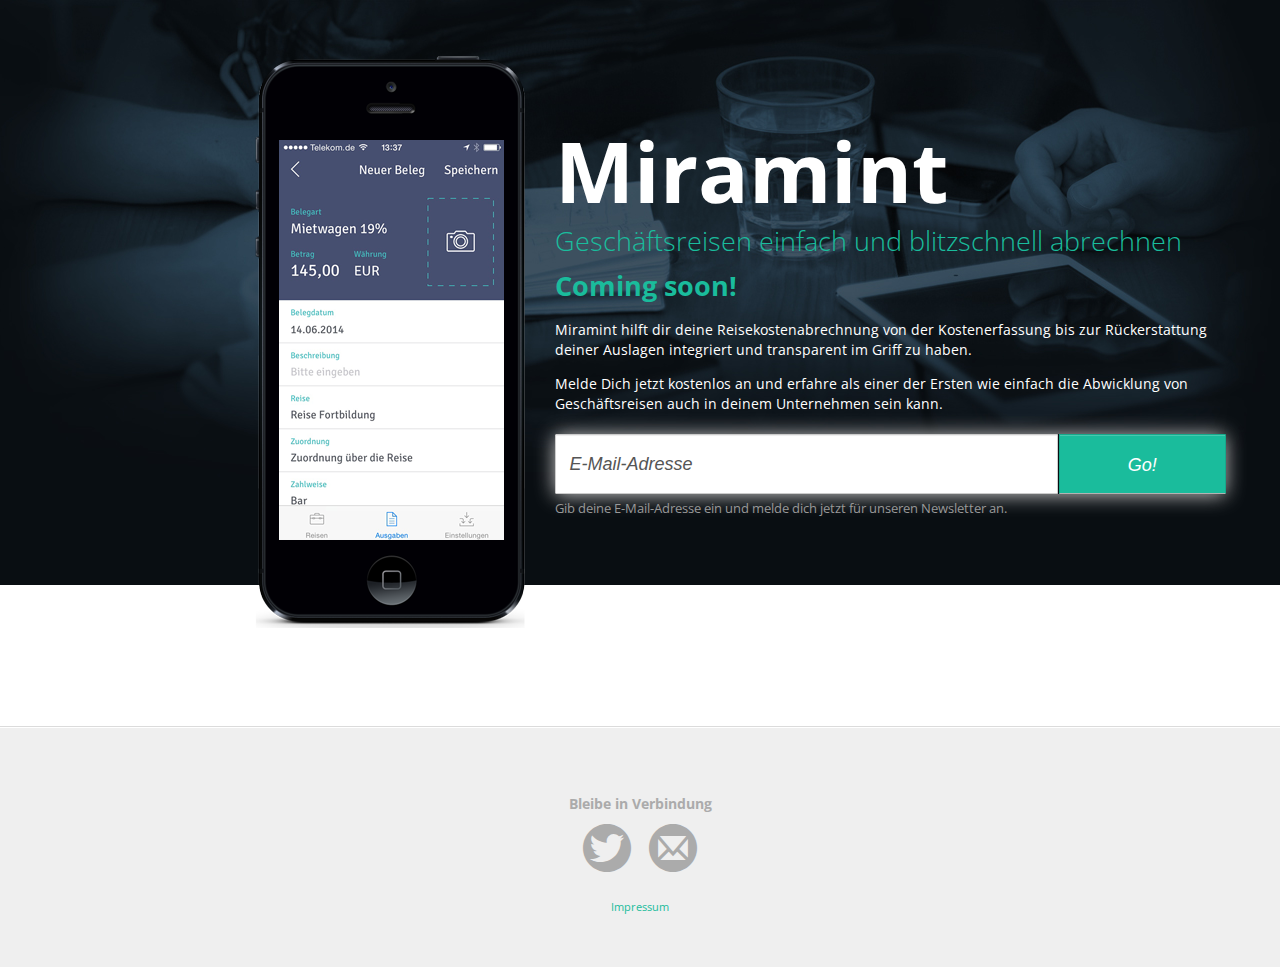
<file: index.html>
<!DOCTYPE html>
<html lang="en"><head><meta http-equiv="Content-Type" content="text/html; charset=UTF-8">
    <meta charset="utf-8">
    <title>Kostenloses Reisemanagement - Geschäftsreisen planen und buchen und kostenlose Reisekostenabrechnungen erstellen - Miramint</title>
    
    <meta name="viewport" content="width=device-width, initial-scale=1.0">
    
    <meta name="description" content="Miramint, the confluence client for your iPad">

    <!-- Bootstrap CSS -->
    <link href="css/bootstrap.css" rel="stylesheet">
    <link href="css/responsive.css" rel="stylesheet"> 

    <!-- Plugins -->  
    
    <!-- Theme style -->    
    <link href="css/theme-style.css" rel="stylesheet">
        
    <!--Background & colour variations - can be clone to add your own-->
    <link href="css/theme-schemes.css" rel="stylesheet">
    
    <!-- Your custom overrides - keep all your css code in this file to make updates easy -->    
    <link href="css/custom-style.css" rel="stylesheet">       
            
    <!-- Le HTML5 shim, for IE6-8 support of HTML5 elements -->
    <!--[if lt IE 9]>
      <script src="js/html5.js"></script>
    <![endif]-->

    <!-- Le fav and touch icons - @todo: fill with your icons or remove -->
    <link rel="shortcut icon" href="img/icons/favicon.png">
    <link rel="apple-touch-icon-precomposed" sizes="114x114" href="img/icons/114x114.png">
    <link rel="apple-touch-icon-precomposed" sizes="72x72" href="img/icons/72x72.png">
    <link rel="apple-touch-icon-precomposed" href="img/icons/default.png">
    <link href='http://fonts.googleapis.com/css?family=Open+Sans:400,700,300,100' rel='stylesheet' type='text/css'>
    
    <!--Retina.js plugin - @see: http://retinajs.com/-->
    <script src="plugins/retina/retina.js"></script>  </head>

  <!--Change the body class to match the product being displayed, options are: ipad-portrait, ipad-mini, iphone-portrait -->
  <body class="iphone-portrait miramint">
    <div id="pagewrapper">
      
            
<!--Change the class to alter background scheme, options are: lights, tracks, face, NOTE: data-demo-background is for demo only & can be removed -->
<div id="header" class="lights">
	<div class="container">
		<div class="row-fluid">
			<div class="span5">
				<div class="product-display">	
					<img src="img/products/iphone-portrait.png" class="product" alt="Product display image: iPad portrait">
					<!--Image dimensions: 320px wide by 420px high-->
					<img src="img/screenshots/screenshot-iphone.png" class="product-overlay media-image" alt="Miramint - The Confluence client for your iPad" title="Miramint - The Confluence client for your iPad">
				</div>
			</div>
	    
			<div class="span7 header">
	       
				<!--Header & Branding region-->
				<div class="page-title-slogan">
					<h1 class="page-title">Miramint</h1>
					<h3 class="page-slogan">Geschäftsreisen einfach und blitzschnell abrechnen</h3>
				</div>
					<h3><strong>Coming soon!</strong></h3>

					<p>Miramint hilft dir deine Reisekostenabrechnung von der Kostenerfassung bis zur Rückerstattung deiner Auslagen integriert und transparent im Griff zu haben.</p>
					<p>Melde Dich jetzt kostenlos an und erfahre als einer der Ersten wie einfach die Abwicklung von Geschäftsreisen auch in deinem Unternehmen sein kann.</p> 
					
					<div id="mc_embed_signup" class="signup-form">
						<form action="http://miramint.us8.list-manage1.com/subscribe/post?u=b9a20b60eff57396e79021198&amp;id=f0316e6b73" method="post" id="mc-embedded-subscribe-form" name="mc-embedded-subscribe-form" class="validate form-bloat form-stretch" target="_blank" novalidate>
							<div class="mc-field-group input-append">
								<input type="email" value="" name="EMAIL" class="required email" id="mce-EMAIL" placeholder="E-Mail-Adresse">
								<input type="submit" value="Go!" name="subscribe" id="mc-embedded-subscribe" class="button btn">
							</div>
				 
							<!-- real people should not fill this in and expect good things - do not remove this or risk form bot signups-->
						  <div style="position: absolute; left: -5000px;"><input type="text" name="b_b9a20b60eff57396e79021198_f0316e6b73" value=""></div>
				
						</form>
						<div class="muted" id="mce-hint" style="">Gib deine E-Mail-Adresse ein und melde dich jetzt für unseren Newsletter an.</div>
						<div id="mce-responses" class="clear">
							<div class="response" id="mce-error-response" style="display:none"></div>
							<div class="response" id="mce-success-response" style="display:none"></div>
						</div>
						<p class="muted"></p>
					</div>
					
      
			</div>
		</div><!--.row-fluid-->
	</div><!--.container-->
</div>
    
<!-- Content area -->  
<div id="content">
	<div class="container">
		<!-- Newsletter subscription form-->
		<a name="signup"></a>
		<!-- <div class="row-fluid row-fluid-70 signup-form">
			<form class="form-bloat form-stretch">
				<div class="input-append">
					<input type="text" placeholder="Get Updates via email.">
					<button class="btn" type="button">Go!</button>
				</div>
			</form>
			<p class="muted">Enter your email address to get updates from us.</p>
		</div> -->
		
		
	  
	</div>
</div>
	
      <!-- Footer -->
      <footer id="footer">
	<div class="container">
  
	<div class="row-fluid social-media">
	  <!--@todo: replace with company social media accounts-->
	  <h5>Bleibe in Verbindung</h5>
	  <div>
	    <a href="http://twitter.com/miramintapp"><i class="icomoon-twitter-3"></i></a>
	    
	    
	    <a href="mailto:hello(at)miramint(poaeng)com"><i class="icomoon-mail-3"></i></a>
	  </div>
	</div>
	  
        <div class="row-fluid subfooter">

	  <ul class="inline">
	    <li><a href="imprint">Impressum</a></li>
	  </ul>
        </div>
	
			</div>
      </footer>
    </div>
    
    <!--Scripts -->
    <script src="js/jquery.js"></script>
    
    <!-- @todo: remove unused Javascript for better performance -->
    <script src="js/bootstrap-transition.js"></script>
    <script src="js/bootstrap-alert.js"></script>
    <script src="js/bootstrap-affix.js"></script>
    <script src="js/bootstrap-modal.js"></script>
    <script src="js/bootstrap-dropdown.js"></script>
    <script src="js/bootstrap-scrollspy.js"></script>
    <script src="js/bootstrap-tab.js"></script>
    <script src="js/bootstrap-tooltip.js"></script>
    <script src="js/bootstrap-popover.js"></script>
    <script src="js/bootstrap-button.js"></script>
    <script src="js/bootstrap-collapse.js"></script>
    <script src="js/bootstrap-carousel.js"></script>
    <script src="js/bootstrap-typeahead.js"></script>
     
    
    <!--Custom scripts mainly used to trigger libraries -->
    <script src="js/script.js"></script>
		<script src="js/jquery.email-antispam.js"></script>
		<script src="js/ga.js"></script>
		<script src="js/mixpanel.js"></script>
		<script src="js/mailchimp.js"></script>
		<script type="text/javascript">
		  // Google Analytics
		  ga('create', 'UA-51923441-1', 'http://www.miramint.com');
		  ga('send', 'pageview');  
			
			// Mixpanel
			mixpanel.init("5e7fb59d2794d53665b41b43df3978e5");
			mixpanel.track('Page view', {
			  'url': location.pathname
			});          
		</script>
  </body>
</html>
</file>
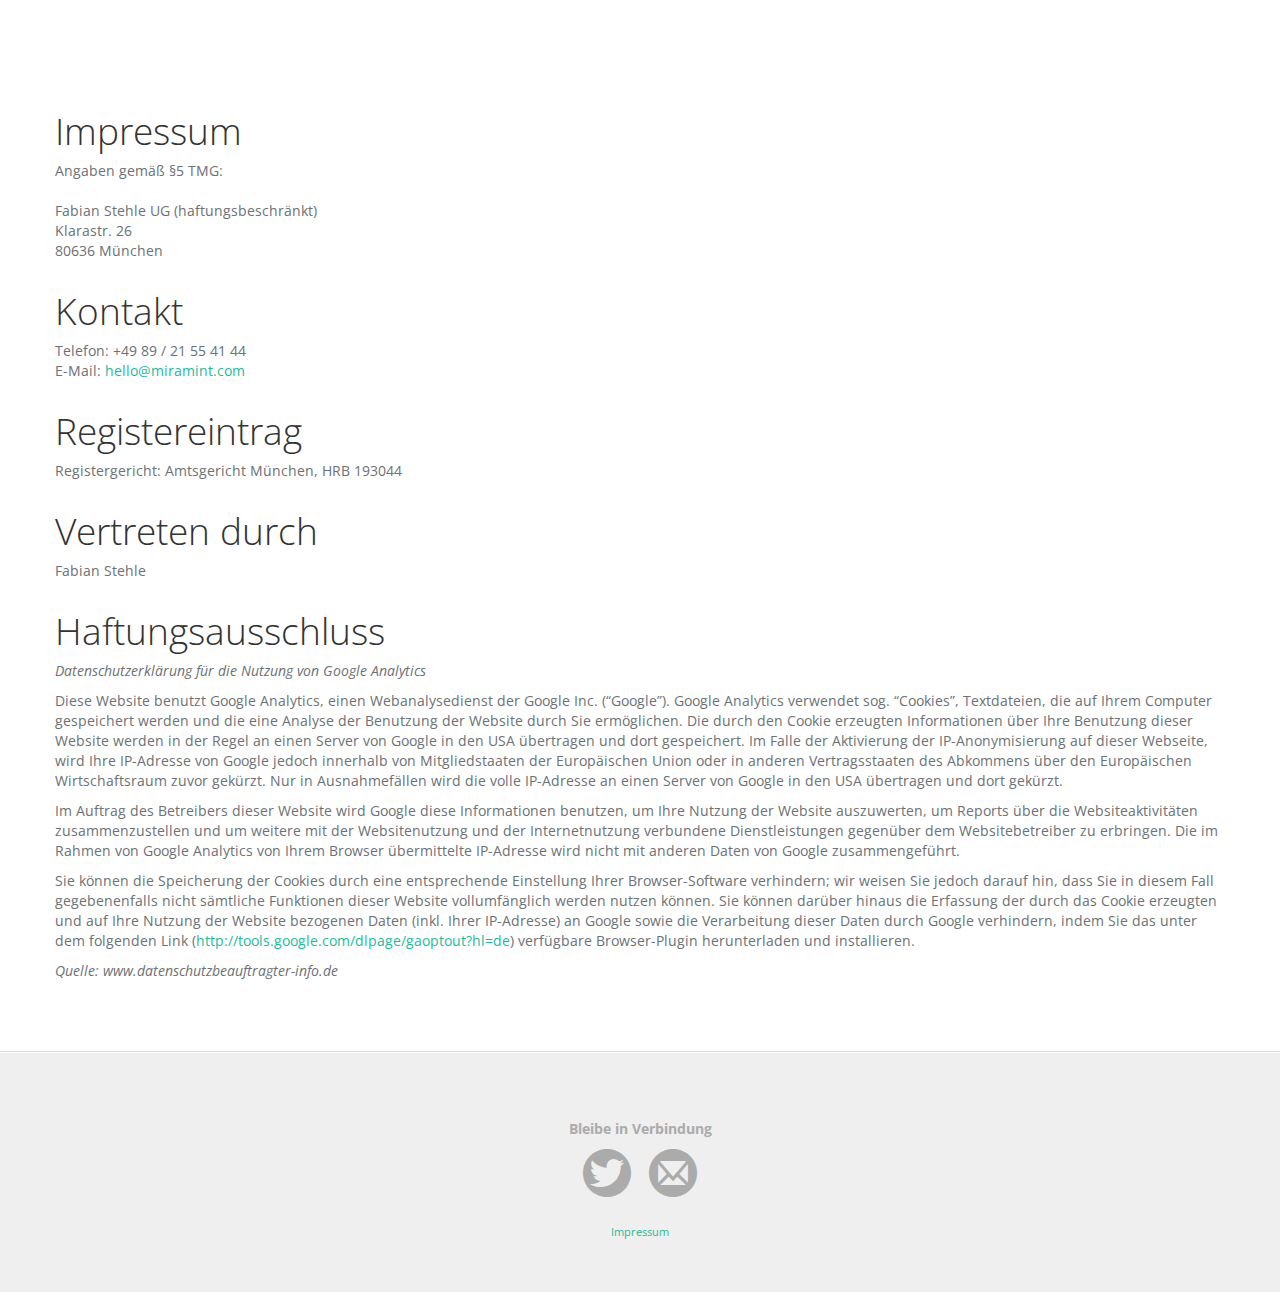
<file: imprint.html>
<!DOCTYPE html>
<html lang="en"><head><meta http-equiv="Content-Type" content="text/html; charset=UTF-8">
    <meta charset="utf-8">
    <title>Kostenloses Reisemanagement - Geschäftsreisen planen und buchen und kostenlose Reisekostenabrechnungen erstellen - Miramint</title>
    
    <meta name="viewport" content="width=device-width, initial-scale=1.0">
    
    <meta name="description" content="Miramint, the confluence client for your iPad">

    <!-- Bootstrap CSS -->
    <link href="css/bootstrap.css" rel="stylesheet">
    <link href="css/responsive.css" rel="stylesheet"> 

    <!-- Plugins -->  
    
    <!-- Theme style -->    
    <link href="css/theme-style.css" rel="stylesheet">
        
    <!--Background & colour variations - can be clone to add your own-->
    <link href="css/theme-schemes.css" rel="stylesheet">
    
    <!-- Your custom overrides - keep all your css code in this file to make updates easy -->    
    <link href="css/custom-style.css" rel="stylesheet">       
            
    <!-- Le HTML5 shim, for IE6-8 support of HTML5 elements -->
    <!--[if lt IE 9]>
      <script src="js/html5.js"></script>
    <![endif]-->

    <!-- Le fav and touch icons - @todo: fill with your icons or remove -->
    <link rel="shortcut icon" href="img/icons/favicon.png">
    <link rel="apple-touch-icon-precomposed" sizes="114x114" href="img/icons/114x114.png">
    <link rel="apple-touch-icon-precomposed" sizes="72x72" href="img/icons/72x72.png">
    <link rel="apple-touch-icon-precomposed" href="img/icons/default.png">
    <link href='http://fonts.googleapis.com/css?family=Open+Sans:400,700,300,100' rel='stylesheet' type='text/css'>
    
    <!--Retina.js plugin - @see: http://retinajs.com/-->
    <script src="plugins/retina/retina.js"></script>  </head>

  <!--Change the body class to match the product being displayed, options are: ipad-portrait, ipad-mini, iphone-portrait -->
  <body class="iphone-portrait miramint">
    <div id="pagewrapper">
      
      <!-- Content area -->  
<div id="content">
	<div class="container">
		<div class="row-fluid imprint">
			
			<div class="span14">
				<h2 class="title">Impressum</h2>
				<p>Angaben gemäß §5 TMG:<br/><br/>Fabian Stehle UG (haftungsbeschränkt)<br/>Klarastr. 26<br/>80636 München</p>
	    
				<h2 class="title">Kontakt</h2>
				<p>Telefon: +49 89 / 21 55 41 44<br/>E-Mail: <a href="mailto:hello(at)miramint(poaeng)com" >mail</a></p>
				
				<h2 class="title">Registereintrag</h2>
				<p>Registergericht: Amtsgericht München, HRB 193044</p>
	    
				<h2 class="title">Vertreten durch</h2>
				<p>Fabian Stehle</p>
				
				<h2 class="title">Haftungsausschluss</h2>
				<p><i>Datenschutzerklärung für die Nutzung von Google Analytics</i></p>
				<p>Diese Website benutzt Google Analytics, einen Webanalysedienst der Google Inc. (“Google”). Google Analytics verwendet sog. “Cookies”, Textdateien, die auf Ihrem Computer gespeichert werden und die eine Analyse der Benutzung der Website durch Sie ermöglichen. Die durch den Cookie erzeugten Informationen über Ihre Benutzung dieser Website werden in der Regel an einen Server von Google in den USA übertragen und dort gespeichert. Im Falle der Aktivierung der IP-Anonymisierung auf dieser Webseite, wird Ihre IP-Adresse von Google jedoch innerhalb von Mitgliedstaaten der Europäischen Union oder in anderen Vertragsstaaten des Abkommens über den Europäischen Wirtschaftsraum zuvor gekürzt. Nur in Ausnahmefällen wird die volle IP-Adresse an einen Server von Google in den USA übertragen und dort gekürzt.</p>
				<p>Im Auftrag des Betreibers dieser Website wird Google diese Informationen benutzen, um Ihre Nutzung der Website auszuwerten, um Reports über die Websiteaktivitäten zusammenzustellen und um weitere mit der Websitenutzung und der Internetnutzung verbundene Dienstleistungen gegenüber dem Websitebetreiber zu erbringen. Die im Rahmen von Google Analytics von Ihrem Browser übermittelte IP-Adresse wird nicht mit anderen Daten von Google zusammengeführt.</p>
				<p>Sie können die Speicherung der Cookies durch eine entsprechende Einstellung Ihrer Browser-Software verhindern; wir weisen Sie jedoch darauf hin, dass Sie in diesem Fall gegebenenfalls nicht sämtliche Funktionen dieser Website vollumfänglich werden nutzen können. Sie können darüber hinaus die Erfassung der durch das Cookie erzeugten und auf Ihre Nutzung der Website bezogenen Daten (inkl. Ihrer IP-Adresse) an Google sowie die Verarbeitung dieser Daten durch Google verhindern, indem Sie das unter dem folgenden Link (<a href="http://tools.google.com/dlpage/gaoptout?hl=de">http://tools.google.com/dlpage/gaoptout?hl=de</a>) verfügbare Browser-Plugin herunterladen und installieren.</p>
				<p><i>Quelle: www.datenschutzbeauftragter-info.de</i></p>
			
			</div>
			
		</div>	
	</div>
</div>
	
      <!-- Footer -->
      <footer id="footer">
	<div class="container">
  
	<div class="row-fluid social-media">
	  <!--@todo: replace with company social media accounts-->
	  <h5>Bleibe in Verbindung</h5>
	  <div>
	    <a href="http://twitter.com/miramintapp"><i class="icomoon-twitter-3"></i></a>
	    
	    
	    <a href="mailto:hello(at)miramint(poaeng)com"><i class="icomoon-mail-3"></i></a>
	  </div>
	</div>
	  
        <div class="row-fluid subfooter">

	  <ul class="inline">
	    <li><a href="imprint">Impressum</a></li>
	  </ul>
        </div>
	
			</div>
      </footer>
    </div>
    
    <!--Scripts -->
    <script src="js/jquery.js"></script>
    
    <!-- @todo: remove unused Javascript for better performance -->
    <script src="js/bootstrap-transition.js"></script>
    <script src="js/bootstrap-alert.js"></script>
    <script src="js/bootstrap-affix.js"></script>
    <script src="js/bootstrap-modal.js"></script>
    <script src="js/bootstrap-dropdown.js"></script>
    <script src="js/bootstrap-scrollspy.js"></script>
    <script src="js/bootstrap-tab.js"></script>
    <script src="js/bootstrap-tooltip.js"></script>
    <script src="js/bootstrap-popover.js"></script>
    <script src="js/bootstrap-button.js"></script>
    <script src="js/bootstrap-collapse.js"></script>
    <script src="js/bootstrap-carousel.js"></script>
    <script src="js/bootstrap-typeahead.js"></script>
     
    
    <!--Custom scripts mainly used to trigger libraries -->
    <script src="js/script.js"></script>
		<script src="js/jquery.email-antispam.js"></script>
		<script src="js/ga.js"></script>
		<script src="js/mixpanel.js"></script>
		<script src="js/mailchimp.js"></script>
		<script type="text/javascript">
		  // Google Analytics
		  ga('create', 'UA-51923441-1', 'http://www.miramint.com');
		  ga('send', 'pageview');  
			
			// Mixpanel
			mixpanel.init("5e7fb59d2794d53665b41b43df3978e5");
			mixpanel.track('Page view', {
			  'url': location.pathname
			});          
		</script>
  </body>
</html>
</file>
<file: css/theme-style.css>
/*******************************************************
 *
 * Custom theme code styles
 * Written by Themelize.me (http://themelize.me)
 * 
 *******************************************************/
.clearfix {
  *zoom: 1;
}
.clearfix:before,
.clearfix:after {
  display: table;
  content: "";
  line-height: 0;
}
.clearfix:after {
  clear: both;
}
.hide-text {
  font: 0/0 a;
  color: transparent;
  text-shadow: none;
  background-color: transparent;
  border: 0;
}
.input-block-level {
  display: block;
  width: 100%;
  min-height: 30px;
  -webkit-box-sizing: border-box;
  -moz-box-sizing: border-box;
  box-sizing: border-box;
}
.border-box {
  -webkit-box-sizing: border-box;
  /* Safari/Chrome, other WebKit */

  -moz-box-sizing: border-box;
  /* Firefox, other Gecko */

  box-sizing: border-box;
  /* Opera/IE 8+ */

}
/*  Font Awesome 3.0
    the iconic font designed for use with Twitter Bootstrap
    -------------------------------------------------------
    The full suite of pictographic icons, examples, and documentation
    can be found at: http://fortawesome.github.com/Font-Awesome/

    License
    -------------------------------------------------------
    • The Font Awesome font is licensed under the SIL Open Font License - http://scripts.sil.org/OFL
    • Font Awesome CSS, LESS, and SASS files are licensed under the MIT License -
      http://opensource.org/licenses/mit-license.html
    • The Font Awesome pictograms are licensed under the CC BY 3.0 License - http://creativecommons.org/licenses/by/3.0/
    • Attribution is no longer required in Font Awesome 3.0, but much appreciated:
      "Font Awesome by Dave Gandy - http://fortawesome.github.com/Font-Awesome"

    Contact
    -------------------------------------------------------
    Email: dave@davegandy.com
    Twitter: http://twitter.com/fortaweso_me
    Work: Lead Product Designer @ http://kyruus.com

    */
@font-face {
  font-family: 'FontAwesome';
  src: url('fonts/fontawesome/fontawesome-webfont.eot');
  src: url('fonts/fontawesome/fontawesome-webfont.eot?#iefix') format('embedded-opentype'), url('fonts/fontawesome/fontawesome-webfont.woff') format('woff'), url('fonts/fontawesome/fontawesome-webfont.ttf') format('truetype');
  font-weight: normal;
  font-style: normal;
}
/*  Font Awesome styles
    ------------------------------------------------------- */
/* includes sprites.less reset */
[class^="icon-"],
[class*=" icon-"] {
  font-family: FontAwesome;
  font-weight: normal;
  font-style: normal;
  text-decoration: inherit;
  display: inline;
  width: auto;
  height: auto;
  line-height: normal;
  vertical-align: baseline;
  background-image: none !important;
  background-position: 0% 0%;
  background-repeat: repeat;
}
[class^="icon-"]:before,
[class*=" icon-"]:before {
  text-decoration: inherit;
  display: inline-block;
  speak: none;
}
/* makes sure icons active on rollover in links */
a [class^="icon-"],
a [class*=" icon-"] {
  display: inline-block;
}
/* makes the font 33% larger relative to the icon container */
.icon-large:before {
  vertical-align: -10%;
  font-size: 1.3333333333333333em;
}
.btn [class^="icon-"],
.nav [class^="icon-"],
.btn [class*=" icon-"],
.nav [class*=" icon-"] {
  display: inline;
  /* keeps button heights with and without icons the same */

  line-height: .6em;
}
.btn [class^="icon-"].icon-spin,
.nav [class^="icon-"].icon-spin,
.btn [class*=" icon-"].icon-spin,
.nav [class*=" icon-"].icon-spin {
  display: inline-block;
}
li [class^="icon-"],
li [class*=" icon-"] {
  display: inline-block;
  width: 1.25em;
  text-align: center;
}
li [class^="icon-"].icon-large,
li [class*=" icon-"].icon-large {
  /* increased font size for icon-large */

  width: 1.5625em;
}
ul.icons {
  list-style-type: none;
  text-indent: -0.75em;
}
ul.icons li [class^="icon-"],
ul.icons li [class*=" icon-"] {
  width: .75em;
}
.icon-muted {
  color: #eeeeee;
}
.icon-border {
  border: solid 1px #eeeeee;
  padding: .2em .25em .15em;
  -webkit-border-radius: 3px;
  -moz-border-radius: 3px;
  border-radius: 3px;
}
.icon-2x {
  font-size: 2em;
}
.icon-2x.icon-border {
  border-width: 2px;
  -webkit-border-radius: 4px;
  -moz-border-radius: 4px;
  border-radius: 4px;
}
.icon-3x {
  font-size: 3em;
}
.icon-3x.icon-border {
  border-width: 3px;
  -webkit-border-radius: 5px;
  -moz-border-radius: 5px;
  border-radius: 5px;
}
.icon-4x {
  font-size: 4em;
}
.icon-4x.icon-border {
  border-width: 4px;
  -webkit-border-radius: 6px;
  -moz-border-radius: 6px;
  border-radius: 6px;
}
.pull-right {
  float: right;
}
.pull-left {
  float: left;
}
[class^="icon-"].pull-left,
[class*=" icon-"].pull-left {
  margin-right: .35em;
}
[class^="icon-"].pull-right,
[class*=" icon-"].pull-right {
  margin-left: .35em;
}
.btn [class^="icon-"].pull-left.icon-2x,
.btn [class*=" icon-"].pull-left.icon-2x,
.btn [class^="icon-"].pull-right.icon-2x,
.btn [class*=" icon-"].pull-right.icon-2x {
  margin-top: .35em;
}
.btn [class^="icon-"].icon-spin.icon-large,
.btn [class*=" icon-"].icon-spin.icon-large {
  height: .75em;
}
.btn.btn-small [class^="icon-"].pull-left.icon-2x,
.btn.btn-small [class*=" icon-"].pull-left.icon-2x,
.btn.btn-small [class^="icon-"].pull-right.icon-2x,
.btn.btn-small [class*=" icon-"].pull-right.icon-2x {
  margin-top: .45em;
}
.btn.btn-large [class^="icon-"].pull-left.icon-2x,
.btn.btn-large [class*=" icon-"].pull-left.icon-2x,
.btn.btn-large [class^="icon-"].pull-right.icon-2x,
.btn.btn-large [class*=" icon-"].pull-right.icon-2x {
  margin-top: .2em;
}
.icon-spin {
  display: inline-block;
  -moz-animation: spin 2s infinite linear;
  -o-animation: spin 2s infinite linear;
  -webkit-animation: spin 2s infinite linear;
  animation: spin 2s infinite linear;
}
@-moz-keyframes spin {
  0% {
    -moz-transform: rotate(0deg);
  }
  100% {
    -moz-transform: rotate(359deg);
  }
}
@-webkit-keyframes spin {
  0% {
    -webkit-transform: rotate(0deg);
  }
  100% {
    -webkit-transform: rotate(359deg);
  }
}
@-o-keyframes spin {
  0% {
    -o-transform: rotate(0deg);
  }
  100% {
    -o-transform: rotate(359deg);
  }
}
@-ms-keyframes spin {
  0% {
    -ms-transform: rotate(0deg);
  }
  100% {
    -ms-transform: rotate(359deg);
  }
}
@keyframes spin {
  0% {
    transform: rotate(0deg);
  }
  100% {
    transform: rotate(359deg);
  }
}
/*  Font Awesome uses the Unicode Private Use Area (PUA) to ensure screen
    readers do not read off random characters that represent icons */
.icon-glass:before {
  content: "\f000";
}
.icon-music:before {
  content: "\f001";
}
.icon-search:before {
  content: "\f002";
}
.icon-envelope:before {
  content: "\f003";
}
.icon-heart:before {
  content: "\f004";
}
.icon-star:before {
  content: "\f005";
}
.icon-star-empty:before {
  content: "\f006";
}
.icon-user:before {
  content: "\f007";
}
.icon-film:before {
  content: "\f008";
}
.icon-th-large:before {
  content: "\f009";
}
.icon-th:before {
  content: "\f00a";
}
.icon-th-list:before {
  content: "\f00b";
}
.icon-ok:before {
  content: "\f00c";
}
.icon-remove:before {
  content: "\f00d";
}
.icon-zoom-in:before {
  content: "\f00e";
}
.icon-zoom-out:before {
  content: "\f010";
}
.icon-off:before {
  content: "\f011";
}
.icon-signal:before {
  content: "\f012";
}
.icon-cog:before {
  content: "\f013";
}
.icon-trash:before {
  content: "\f014";
}
.icon-home:before {
  content: "\f015";
}
.icon-file:before {
  content: "\f016";
}
.icon-time:before {
  content: "\f017";
}
.icon-road:before {
  content: "\f018";
}
.icon-download-alt:before {
  content: "\f019";
}
.icon-download:before {
  content: "\f01a";
}
.icon-upload:before {
  content: "\f01b";
}
.icon-inbox:before {
  content: "\f01c";
}
.icon-play-circle:before {
  content: "\f01d";
}
.icon-repeat:before {
  content: "\f01e";
}
/* \f020 doesn't work in Safari. all shifted one down */
.icon-refresh:before {
  content: "\f021";
}
.icon-list-alt:before {
  content: "\f022";
}
.icon-lock:before {
  content: "\f023";
}
.icon-flag:before {
  content: "\f024";
}
.icon-headphones:before {
  content: "\f025";
}
.icon-volume-off:before {
  content: "\f026";
}
.icon-volume-down:before {
  content: "\f027";
}
.icon-volume-up:before {
  content: "\f028";
}
.icon-qrcode:before {
  content: "\f029";
}
.icon-barcode:before {
  content: "\f02a";
}
.icon-tag:before {
  content: "\f02b";
}
.icon-tags:before {
  content: "\f02c";
}
.icon-book:before {
  content: "\f02d";
}
.icon-bookmark:before {
  content: "\f02e";
}
.icon-print:before {
  content: "\f02f";
}
.icon-camera:before {
  content: "\f030";
}
.icon-font:before {
  content: "\f031";
}
.icon-bold:before {
  content: "\f032";
}
.icon-italic:before {
  content: "\f033";
}
.icon-text-height:before {
  content: "\f034";
}
.icon-text-width:before {
  content: "\f035";
}
.icon-align-left:before {
  content: "\f036";
}
.icon-align-center:before {
  content: "\f037";
}
.icon-align-right:before {
  content: "\f038";
}
.icon-align-justify:before {
  content: "\f039";
}
.icon-list:before {
  content: "\f03a";
}
.icon-indent-left:before {
  content: "\f03b";
}
.icon-indent-right:before {
  content: "\f03c";
}
.icon-facetime-video:before {
  content: "\f03d";
}
.icon-picture:before {
  content: "\f03e";
}
.icon-pencil:before {
  content: "\f040";
}
.icon-map-marker:before {
  content: "\f041";
}
.icon-adjust:before {
  content: "\f042";
}
.icon-tint:before {
  content: "\f043";
}
.icon-edit:before {
  content: "\f044";
}
.icon-share:before {
  content: "\f045";
}
.icon-check:before {
  content: "\f046";
}
.icon-move:before {
  content: "\f047";
}
.icon-step-backward:before {
  content: "\f048";
}
.icon-fast-backward:before {
  content: "\f049";
}
.icon-backward:before {
  content: "\f04a";
}
.icon-play:before {
  content: "\f04b";
}
.icon-pause:before {
  content: "\f04c";
}
.icon-stop:before {
  content: "\f04d";
}
.icon-forward:before {
  content: "\f04e";
}
.icon-fast-forward:before {
  content: "\f050";
}
.icon-step-forward:before {
  content: "\f051";
}
.icon-eject:before {
  content: "\f052";
}
.icon-chevron-left:before {
  content: "\f053";
}
.icon-chevron-right:before {
  content: "\f054";
}
.icon-plus-sign:before {
  content: "\f055";
}
.icon-minus-sign:before {
  content: "\f056";
}
.icon-remove-sign:before {
  content: "\f057";
}
.icon-ok-sign:before {
  content: "\f058";
}
.icon-question-sign:before {
  content: "\f059";
}
.icon-info-sign:before {
  content: "\f05a";
}
.icon-screenshot:before {
  content: "\f05b";
}
.icon-remove-circle:before {
  content: "\f05c";
}
.icon-ok-circle:before {
  content: "\f05d";
}
.icon-ban-circle:before {
  content: "\f05e";
}
.icon-arrow-left:before {
  content: "\f060";
}
.icon-arrow-right:before {
  content: "\f061";
}
.icon-arrow-up:before {
  content: "\f062";
}
.icon-arrow-down:before {
  content: "\f063";
}
.icon-share-alt:before {
  content: "\f064";
}
.icon-resize-full:before {
  content: "\f065";
}
.icon-resize-small:before {
  content: "\f066";
}
.icon-plus:before {
  content: "\f067";
}
.icon-minus:before {
  content: "\f068";
}
.icon-asterisk:before {
  content: "\f069";
}
.icon-exclamation-sign:before {
  content: "\f06a";
}
.icon-gift:before {
  content: "\f06b";
}
.icon-leaf:before {
  content: "\f06c";
}
.icon-fire:before {
  content: "\f06d";
}
.icon-eye-open:before {
  content: "\f06e";
}
.icon-eye-close:before {
  content: "\f070";
}
.icon-warning-sign:before {
  content: "\f071";
}
.icon-plane:before {
  content: "\f072";
}
.icon-calendar:before {
  content: "\f073";
}
.icon-random:before {
  content: "\f074";
}
.icon-comment:before {
  content: "\f075";
}
.icon-magnet:before {
  content: "\f076";
}
.icon-chevron-up:before {
  content: "\f077";
}
.icon-chevron-down:before {
  content: "\f078";
}
.icon-retweet:before {
  content: "\f079";
}
.icon-shopping-cart:before {
  content: "\f07a";
}
.icon-folder-close:before {
  content: "\f07b";
}
.icon-folder-open:before {
  content: "\f07c";
}
.icon-resize-vertical:before {
  content: "\f07d";
}
.icon-resize-horizontal:before {
  content: "\f07e";
}
.icon-bar-chart:before {
  content: "\f080";
}
.icon-twitter-sign:before {
  content: "\f081";
}
.icon-facebook-sign:before {
  content: "\f082";
}
.icon-camera-retro:before {
  content: "\f083";
}
.icon-key:before {
  content: "\f084";
}
.icon-cogs:before {
  content: "\f085";
}
.icon-comments:before {
  content: "\f086";
}
.icon-thumbs-up:before {
  content: "\f087";
}
.icon-thumbs-down:before {
  content: "\f088";
}
.icon-star-half:before {
  content: "\f089";
}
.icon-heart-empty:before {
  content: "\f08a";
}
.icon-signout:before {
  content: "\f08b";
}
.icon-linkedin-sign:before {
  content: "\f08c";
}
.icon-pushpin:before {
  content: "\f08d";
}
.icon-external-link:before {
  content: "\f08e";
}
.icon-signin:before {
  content: "\f090";
}
.icon-trophy:before {
  content: "\f091";
}
.icon-github-sign:before {
  content: "\f092";
}
.icon-upload-alt:before {
  content: "\f093";
}
.icon-lemon:before {
  content: "\f094";
}
.icon-phone:before {
  content: "\f095";
}
.icon-check-empty:before {
  content: "\f096";
}
.icon-bookmark-empty:before {
  content: "\f097";
}
.icon-phone-sign:before {
  content: "\f098";
}
.icon-twitter:before {
  content: "\f099";
}
.icon-facebook:before {
  content: "\f09a";
}
.icon-github:before {
  content: "\f09b";
}
.icon-unlock:before {
  content: "\f09c";
}
.icon-credit-card:before {
  content: "\f09d";
}
.icon-rss:before {
  content: "\f09e";
}
.icon-hdd:before {
  content: "\f0a0";
}
.icon-bullhorn:before {
  content: "\f0a1";
}
.icon-bell:before {
  content: "\f0a2";
}
.icon-certificate:before {
  content: "\f0a3";
}
.icon-hand-right:before {
  content: "\f0a4";
}
.icon-hand-left:before {
  content: "\f0a5";
}
.icon-hand-up:before {
  content: "\f0a6";
}
.icon-hand-down:before {
  content: "\f0a7";
}
.icon-circle-arrow-left:before {
  content: "\f0a8";
}
.icon-circle-arrow-right:before {
  content: "\f0a9";
}
.icon-circle-arrow-up:before {
  content: "\f0aa";
}
.icon-circle-arrow-down:before {
  content: "\f0ab";
}
.icon-globe:before {
  content: "\f0ac";
}
.icon-wrench:before {
  content: "\f0ad";
}
.icon-tasks:before {
  content: "\f0ae";
}
.icon-filter:before {
  content: "\f0b0";
}
.icon-briefcase:before {
  content: "\f0b1";
}
.icon-fullscreen:before {
  content: "\f0b2";
}
.icon-group:before {
  content: "\f0c0";
}
.icon-link:before {
  content: "\f0c1";
}
.icon-cloud:before {
  content: "\f0c2";
}
.icon-beaker:before {
  content: "\f0c3";
}
.icon-cut:before {
  content: "\f0c4";
}
.icon-copy:before {
  content: "\f0c5";
}
.icon-paper-clip:before {
  content: "\f0c6";
}
.icon-save:before {
  content: "\f0c7";
}
.icon-sign-blank:before {
  content: "\f0c8";
}
.icon-reorder:before {
  content: "\f0c9";
}
.icon-list-ul:before {
  content: "\f0ca";
}
.icon-list-ol:before {
  content: "\f0cb";
}
.icon-strikethrough:before {
  content: "\f0cc";
}
.icon-underline:before {
  content: "\f0cd";
}
.icon-table:before {
  content: "\f0ce";
}
.icon-magic:before {
  content: "\f0d0";
}
.icon-truck:before {
  content: "\f0d1";
}
.icon-pinterest:before {
  content: "\f0d2";
}
.icon-pinterest-sign:before {
  content: "\f0d3";
}
.icon-google-plus-sign:before {
  content: "\f0d4";
}
.icon-google-plus:before {
  content: "\f0d5";
}
.icon-money:before {
  content: "\f0d6";
}
.icon-caret-down:before {
  content: "\f0d7";
}
.icon-caret-up:before {
  content: "\f0d8";
}
.icon-caret-left:before {
  content: "\f0d9";
}
.icon-caret-right:before {
  content: "\f0da";
}
.icon-columns:before {
  content: "\f0db";
}
.icon-sort:before {
  content: "\f0dc";
}
.icon-sort-down:before {
  content: "\f0dd";
}
.icon-sort-up:before {
  content: "\f0de";
}
.icon-envelope-alt:before {
  content: "\f0e0";
}
.icon-linkedin:before {
  content: "\f0e1";
}
.icon-undo:before {
  content: "\f0e2";
}
.icon-legal:before {
  content: "\f0e3";
}
.icon-dashboard:before {
  content: "\f0e4";
}
.icon-comment-alt:before {
  content: "\f0e5";
}
.icon-comments-alt:before {
  content: "\f0e6";
}
.icon-bolt:before {
  content: "\f0e7";
}
.icon-sitemap:before {
  content: "\f0e8";
}
.icon-umbrella:before {
  content: "\f0e9";
}
.icon-paste:before {
  content: "\f0ea";
}
.icon-lightbulb:before {
  content: "\f0eb";
}
.icon-exchange:before {
  content: "\f0ec";
}
.icon-cloud-download:before {
  content: "\f0ed";
}
.icon-cloud-upload:before {
  content: "\f0ee";
}
.icon-user-md:before {
  content: "\f0f0";
}
.icon-stethoscope:before {
  content: "\f0f1";
}
.icon-suitcase:before {
  content: "\f0f2";
}
.icon-bell-alt:before {
  content: "\f0f3";
}
.icon-coffee:before {
  content: "\f0f4";
}
.icon-food:before {
  content: "\f0f5";
}
.icon-file-alt:before {
  content: "\f0f6";
}
.icon-building:before {
  content: "\f0f7";
}
.icon-hospital:before {
  content: "\f0f8";
}
.icon-ambulance:before {
  content: "\f0f9";
}
.icon-medkit:before {
  content: "\f0fa";
}
.icon-fighter-jet:before {
  content: "\f0fb";
}
.icon-beer:before {
  content: "\f0fc";
}
.icon-h-sign:before {
  content: "\f0fd";
}
.icon-plus-sign-alt:before {
  content: "\f0fe";
}
.icon-double-angle-left:before {
  content: "\f100";
}
.icon-double-angle-right:before {
  content: "\f101";
}
.icon-double-angle-up:before {
  content: "\f102";
}
.icon-double-angle-down:before {
  content: "\f103";
}
.icon-angle-left:before {
  content: "\f104";
}
.icon-angle-right:before {
  content: "\f105";
}
.icon-angle-up:before {
  content: "\f106";
}
.icon-angle-down:before {
  content: "\f107";
}
.icon-desktop:before {
  content: "\f108";
}
.icon-laptop:before {
  content: "\f109";
}
.icon-tablet:before {
  content: "\f10a";
}
.icon-mobile-phone:before {
  content: "\f10b";
}
.icon-circle-blank:before {
  content: "\f10c";
}
.icon-quote-left:before {
  content: "\f10d";
}
.icon-quote-right:before {
  content: "\f10e";
}
.icon-spinner:before {
  content: "\f110";
}
.icon-circle:before {
  content: "\f111";
}
.icon-reply:before {
  content: "\f112";
}
.icon-github-alt:before {
  content: "\f113";
}
.icon-folder-close-alt:before {
  content: "\f114";
}
.icon-folder-open-alt:before {
  content: "\f115";
}
@font-face {
  font-family: 'IcoMoon';
  src: url('fonts/icomoon/IcoMoon.eot');
  src: url('fonts/icomoon/IcoMoon.eot?#iefix') format('embedded-opentype'), url('fonts/icomoon/IcoMoon.svg#IcoMoon') format('svg'), url('fonts/icomoon/IcoMoon.woff') format('woff'), url('fonts/icomoon/IcoMoon.ttf') format('truetype');
  font-weight: normal;
  font-style: normal;
}
@font-face {
  font-family: 'IcoMoon2';
  src: url('fonts/icomoon2/IcoMoon.eot');
  src: url('fonts/icomoon2/IcoMoon.eot?#iefix') format('embedded-opentype'), url('fonts/icomoon2/IcoMoon.svg#IcoMoon') format('svg'), url('fonts/icomoon2/IcoMoon.woff') format('woff'), url('fonts/icomoon2/IcoMoon.ttf') format('truetype');
  font-weight: normal;
  font-style: normal;
}
/* Use the following CSS code if you want to use data attributes for inserting your icons */
[data-icon]:before {
  font-family: 'IcoMoon';
  content: attr(data-icon);
  speak: none;
}
/* Use the following CSS code if you want to have a class per icon */
[class^="icomoon-"]:before,
[class*=" icomoon-"]:before {
  font-family: 'IcoMoon';
  font-style: normal;
  speak: none;
}
/* taken from font awesome */
/* makes sure icons active on rollover in links */
a [class^="icomoon-"],
a [class*=" icomoon-"] {
  display: inline-block;
}
/* makes the font 33% larger relative to the icon container */
.icomoon-large:before {
  vertical-align: -10%;
  font-size: 1.3333333333333333em;
}
.btn [class^="icomoon-"],
.nav [class^="icomoon-"],
.btn [class*=" icomoon-"],
.nav [class*=" icomoon-"] {
  display: inline;
  /* keeps button heights with and without icons the same */

  line-height: .6em;
}
.btn [class^="icomoon-"].icomoon-spin,
.nav [class^="icomoon-"].icomoon-spin,
.btn [class*=" icomoon-"].icomoon-spin,
.nav [class*=" icomoon-"].icomoon-spin {
  display: inline-block;
}
li [class^="icomoon-"],
li [class*=" icomoon-"] {
  display: inline-block;
  width: 1.25em;
  text-align: center;
}
li [class^="icomoon-"].icomoon-large,
li [class*=" icomoon-"].icomoon-large {
  /* increased font size for icomoon-large */

  width: 1.5625em;
}
ul.icons {
  list-style-type: none;
  text-indent: -0.75em;
}
ul.icons li [class^="icomoon-"],
ul.icons li [class*=" icomoon-"] {
  width: .75em;
}
.icomoon-muted {
  color: #eeeeee;
}
.icomoon-border {
  border: solid 1px #eeeeee;
  padding: .2em .25em .15em;
  -webkit-border-radius: 3px;
  -moz-border-radius: 3px;
  border-radius: 3px;
}
.icomoon-2x {
  font-size: 2em;
}
.icomoon-2x.icomoon-border {
  border-width: 2px;
  -webkit-border-radius: 4px;
  -moz-border-radius: 4px;
  border-radius: 4px;
}
.icomoon-3x {
  font-size: 3em;
}
.icomoon-3x.icomoon-border {
  border-width: 3px;
  -webkit-border-radius: 5px;
  -moz-border-radius: 5px;
  border-radius: 5px;
}
.icomoon-4x {
  font-size: 4em;
}
.icomoon-4x.icomoon-border {
  border-width: 4px;
  -webkit-border-radius: 6px;
  -moz-border-radius: 6px;
  border-radius: 6px;
}
.pull-right {
  float: right;
}
.pull-left {
  float: left;
}
[class^="icomoon-"].pull-left,
[class*=" icomoon-"].pull-left {
  margin-right: .35em;
}
[class^="icomoon-"].pull-right,
[class*=" icomoon-"].pull-right {
  margin-left: .35em;
}
.btn [class^="icomoon-"].pull-left.icomoon-2x,
.btn [class*=" icomoon-"].pull-left.icomoon-2x,
.btn [class^="icomoon-"].pull-right.icomoon-2x,
.btn [class*=" icomoon-"].pull-right.icomoon-2x {
  margin-top: .35em;
}
.btn [class^="icomoon-"].icomoon-spin.icomoon-large,
.btn [class*=" icomoon-"].icomoon-spin.icomoon-large {
  height: .75em;
}
.btn.btn-small [class^="icomoon-"].pull-left.icomoon-2x,
.btn.btn-small [class*=" icomoon-"].pull-left.icomoon-2x,
.btn.btn-small [class^="icomoon-"].pull-right.icomoon-2x,
.btn.btn-small [class*=" icomoon-"].pull-right.icomoon-2x {
  margin-top: .45em;
}
.btn.btn-large [class^="icomoon-"].pull-left.icomoon-2x,
.btn.btn-large [class*=" icomoon-"].pull-left.icomoon-2x,
.btn.btn-large [class^="icomoon-"].pull-right.icomoon-2x,
.btn.btn-large [class*=" icomoon-"].pull-right.icomoon-2x {
  margin-top: .2em;
}
.icomoon-home:before {
  content: "\e000";
}
.icomoon-newspaper:before {
  content: "\e001";
}
.icomoon-pencil:before {
  content: "\e002";
}
.icomoon-droplet:before {
  content: "\e003";
}
.icomoon-picture:before {
  content: "\e004";
}
.icomoon-play:before {
  content: "\e005";
}
.icomoon-film:before {
  content: "\e006";
}
.icomoon-camera:before {
  content: "\e007";
}
.icomoon-microphone:before {
  content: "\e008";
}
.icomoon-folder:before {
  content: "\e009";
}
.icomoon-folder-2:before {
  content: "\e00a";
}
.icomoon-cart:before {
  content: "\e00b";
}
.icomoon-basket:before {
  content: "\e00c";
}
.icomoon-calculate:before {
  content: "\e00d";
}
.icomoon-support:before {
  content: "\e00e";
}
.icomoon-mail:before {
  content: "\e00f";
}
.icomoon-location:before {
  content: "\e010";
}
.icomoon-bell:before {
  content: "\e011";
}
.icomoon-bell-2:before {
  content: "\e012";
}
.icomoon-bell-3:before {
  content: "\e013";
}
.icomoon-calendar:before {
  content: "\e014";
}
.icomoon-mouse:before {
  content: "\e015";
}
.icomoon-screen:before {
  content: "\e016";
}
.icomoon-laptop:before {
  content: "\e017";
}
.icomoon-drawer:before {
  content: "\e018";
}
.icomoon-drawer-2:before {
  content: "\e019";
}
.icomoon-box-add:before {
  content: "\e01a";
}
.icomoon-box-remove:before {
  content: "\e01b";
}
.icomoon-database:before {
  content: "\e01c";
}
.icomoon-comments:before {
  content: "\e01d";
}
.icomoon-comments-2:before {
  content: "\e01e";
}
.icomoon-user:before {
  content: "\e01f";
}
.icomoon-busy:before {
  content: "\e020";
}
.icomoon-search:before {
  content: "\e021";
}
.icomoon-zoom-in:before {
  content: "\e022";
}
.icomoon-zoom-out:before {
  content: "\e023";
}
.icomoon-key:before {
  content: "\e024";
}
.icomoon-wrench:before {
  content: "\e025";
}
.icomoon-equalizer:before {
  content: "\e026";
}
.icomoon-cog:before {
  content: "\e027";
}
.icomoon-pie:before {
  content: "\e028";
}
.icomoon-bars:before {
  content: "\e029";
}
.icomoon-stats-up:before {
  content: "\e02a";
}
.icomoon-trophy:before {
  content: "\e02b";
}
.icomoon-rocket:before {
  content: "\e02c";
}
.icomoon-dashboard:before {
  content: "\e02d";
}
.icomoon-fire:before {
  content: "\e02e";
}
.icomoon-lab:before {
  content: "\e02f";
}
.icomoon-remove:before {
  content: "\e030";
}
.icomoon-briefcase:before {
  content: "\e031";
}
.icomoon-briefcase-2:before {
  content: "\e032";
}
.icomoon-cars:before {
  content: "\e033";
}
.icomoon-cube:before {
  content: "\e034";
}
.icomoon-glasses:before {
  content: "\e035";
}
.icomoon-accessibility:before {
  content: "\e036";
}
.icomoon-lightning:before {
  content: "\e037";
}
.icomoon-playlist:before {
  content: "\e038";
}
.icomoon-cloud:before {
  content: "\e039";
}
.icomoon-cloud-2:before {
  content: "\e03a";
}
.icomoon-download:before {
  content: "\e03b";
}
.icomoon-upload:before {
  content: "\e03c";
}
.icomoon-upload-2:before {
  content: "\e03d";
}
.icomoon-link:before {
  content: "\e03e";
}
.icomoon-link-2:before {
  content: "\e03f";
}
.icomoon-flag:before {
  content: "\e040";
}
.icomoon-flag-2:before {
  content: "\e041";
}
.icomoon-eye:before {
  content: "\e042";
}
.icomoon-bookmark:before {
  content: "\e043";
}
.icomoon-heart:before {
  content: "\e044";
}
.icomoon-heart-2:before {
  content: "\e045";
}
.icomoon-thumbs-up:before {
  content: "\e046";
}
.icomoon-thumbs-down:before {
  content: "\e047";
}
.icomoon-happy:before {
  content: "\e048";
}
.icomoon-smiley:before {
  content: "\e049";
}
.icomoon-neutral:before {
  content: "\e04a";
}
.icomoon-checkmark:before {
  content: "\e04b";
}
.icomoon-minus:before {
  content: "\e04c";
}
.icomoon-plus:before {
  content: "\e04d";
}
.icomoon-enter:before {
  content: "\e04e";
}
.icomoon-exit:before {
  content: "\e04f";
}
.icomoon-loop:before {
  content: "\e050";
}
.icomoon-arrow-up-left:before {
  content: "\e051";
}
.icomoon-arrow-up:before {
  content: "\e052";
}
.icomoon-arrow-up-right:before {
  content: "\e053";
}
.icomoon-arrow-right:before {
  content: "\e054";
}
.icomoon-arrow-down-right:before {
  content: "\e055";
}
.icomoon-arrow-down:before {
  content: "\e056";
}
.icomoon-arrow-down-left:before {
  content: "\e057";
}
.icomoon-arrow-left:before {
  content: "\e058";
}
.icomoon-out:before {
  content: "\e059";
}
.icomoon-share:before {
  content: "\e05a";
}
.icomoon-mail-2:before {
  content: "\e05b";
}
.icomoon-mail-3:before {
  content: "\e05c";
}
.icomoon-google-plus:before {
  content: "\e05d";
}
.icomoon-google-plus-2:before {
  content: "\e05e";
}
.icomoon-gplus:before {
  content: "\e05f";
}
.icomoon-facebook:before {
  content: "\e060";
}
.icomoon-facebook-2:before {
  content: "\e061";
}
.icomoon-facebook-3:before {
  content: "\e062";
}
.icomoon-twitter:before {
  content: "\e063";
}
.icomoon-twitter-2:before {
  content: "\e064";
}
.icomoon-twitter-3:before {
  content: "\e065";
}
.icomoon-feed:before {
  content: "\e066";
}
.icomoon-feed-2:before {
  content: "\e067";
}
.icomoon-feed-3:before {
  content: "\e068";
}
.icomoon-dribbble:before {
  content: "\e069";
}
.icomoon-dribbble-2:before {
  content: "\e06a";
}
.icomoon-dribbble-3:before {
  content: "\e06b";
}
.icomoon-github:before {
  content: "\e600";
  font-family: 'IcoMoon2';
}
#header {
  background-position: center top;
  background-repeat: no-repeat;
  background-color: #131c23;
  padding: 60px 0;
  -webkit-transition: all 0.2s ease-out;
  -moz-transition: all 0.2s ease-out;
  -o-transition: all 0.2s ease-out;
  transition: all 0.2s ease-out;
}
#header .header {
  padding-top: 2em;
}
#content {
  padding: 80px 0 60px 0;
  background: #ffffff;
  border-top: 1px solid #ffffff;
  border-bottom: 1px solid #dbdbdb;
}
#footer {
  min-height: 100px;
  padding: 40px 0;
  color: #ababab;
  text-align: center;
  background: #efefef;
  border-top: 1px solid #ffffff;
}
#footer .subfooter {
  border-top: 1px solid rgba(255, 255, 255, 0.05);
  margin-top: 1em;
  padding-top: 1em;
  font-size: 80%;
}
#footer .subfooter p {
  margin: 0;
  color: #ababab;
}
body,
html {
  font-family: "Open Sans", sans-serif;
}
h1,
h2,
h3,
h4 {
  font-weight: 100;
}
h1 {
  font-size: 41.300000000000004px;
}
h2 {
  font-size: 37.1px;
}
h3 {
  font-size: 27.3px;
}
p {
  color: #6b7175;
}
#header .page-title {
  font-size: 600%;
  font-weight: bold;
  margin: 0 0 10px 0;
}
#header .page-slogan {
  padding: 0;
  margin: 0 0 5px 0;
}
#header p {
  margin-top: 1em;
}
.count-down {
  margin-top: 2em;
  *zoom: 1;
}
.count-down:before,
.count-down:after {
  display: table;
  content: "";
  line-height: 0;
}
.count-down:after {
  clear: both;
}
.count-down .count,
.count-down .count-wrap,
.count-down .count-spacer {
  display: inline-block;
  text-align: center;
}
.count-down .count-wrap {
  width: 80px;
  height: 80px;
  background-color: #000000;
  background-color: rgba(0, 0, 0, 0.5);
  line-height: 1;
  -webkit-border-radius: 3px;
  -moz-border-radius: 3px;
  border-radius: 3px;
  -webkit-box-shadow: 0 0 10px #111111;
  -moz-box-shadow: 0 0 10px #111111;
  box-shadow: 0 0 10px #111111;
  border: 1px solid #333;
}
.count-down .count-spacer {
  padding: 0 10px;
  font-size: 180%;
  height: 80px;
  line-height: 1;
}
.count-down .digits {
  display: block;
  font-size: 260%;
  margin: 10px 0;
}
.signup-form {
  margin-bottom: 4em;
}
.signup-form form {
  -webkit-box-shadow: 0 1px 20px #cccccc;
  -moz-box-shadow: 0 1px 20px #cccccc;
  box-shadow: 0 1px 20px #cccccc;
  margin-bottom: 0;
}
.signup-form .muted {
  font-size: 90%;
  margin: -5px 0 0 0;
}
.features i {
  font-size: 42px;
  float: left;
  margin: 10px 10px 0 0;
}
.features .title {
  font-weight: bold;
  margin: 0;
  line-height: 1;
}
.features .sub-title {
  margin: 0 0 10px 0;
}
.block {
  padding: 3em 0;
}
.block.thin {
  padding: 0.5em 0;
}
.block.medium {
  padding: 1.5em 0;
}
.block.gray,
.block .gray {
  background-color: #eee;
}
.block.gray-light,
.block .gray-light {
  background-color: #f9f9f9;
}
.block.primary,
.block .primary {
  background-color: #fcc71f;
}
.block.primary-dark,
.block .primary-dark {
  background-color: #e5af03;
}
.block.gradient,
.block .gradient {
  background-color: #fdfdfd;
  background-image: -moz-linear-gradient(top, #ffffff, #f9f9f9);
  background-image: -webkit-gradient(linear, 0 0, 0 100%, from(#ffffff), to(#f9f9f9));
  background-image: -webkit-linear-gradient(top, #ffffff, #f9f9f9);
  background-image: -o-linear-gradient(top, #ffffff, #f9f9f9);
  background-image: linear-gradient(to bottom, #ffffff, #f9f9f9);
  background-repeat: repeat-x;
  filter: progid:DXImageTransform.Microsoft.gradient(startColorstr='#ffffffff', endColorstr='#fff9f9f9', GradientType=0);
}
.block.gradient-reverse,
.block .gradient-reverse {
  background-color: #fbfbfb;
  background-image: -moz-linear-gradient(top, #f9f9f9, #ffffff);
  background-image: -webkit-gradient(linear, 0 0, 0 100%, from(#f9f9f9), to(#ffffff));
  background-image: -webkit-linear-gradient(top, #f9f9f9, #ffffff);
  background-image: -o-linear-gradient(top, #f9f9f9, #ffffff);
  background-image: linear-gradient(to bottom, #f9f9f9, #ffffff);
  background-repeat: repeat-x;
  filter: progid:DXImageTransform.Microsoft.gradient(startColorstr='#fff9f9f9', endColorstr='#ffffffff', GradientType=0);
}
#schemes {
  position: fixed;
  top: 10%;
  left: -221px;
  right: 0;
  width: 220px;
  background: #ffffff;
  border: 1px solid #000000;
  border-top: none;
  -webkit-border-radius: 0 0 4px 0;
  -moz-border-radius: 0 0 4px 0;
  border-radius: 0 0 4px 0;
  -webkit-transition: all 0.4s ease-out;
  -moz-transition: all 0.4s ease-out;
  -o-transition: all 0.4s ease-out;
  transition: all 0.4s ease-out;
  z-index: 500;
}
#schemes.show-hide-open {
  left: 0;
}
#schemes h4 {
  line-height: 34px;
  height: 34px;
  margin: 0;
  padding: 0;
  background: #000;
  color: #ffffff;
  font-size: 20px;
}
#schemes a.show-hide {
  right: -30px;
  line-height: 34px;
  height: 34px;
  width: 34px;
  position: absolute;
  background: #000;
  color: #ffffff;
  font-weight: bold;
  font-size: 22px;
}
#schemes a.show-hide:hover {
  text-decoration: none;
}
#schemes .backgrounds a,
#schemes .colours a {
  display: block;
  text-indent: -10000px;
  height: 80px;
  margin: 10px;
  border: 3px solid transparent;
  -webkit-box-sizing: border-box;
  /* Safari/Chrome, other WebKit */

  -moz-box-sizing: border-box;
  /* Firefox, other Gecko */

  box-sizing: border-box;
  /* Opera/IE 8+ */

}
#schemes .backgrounds a.active,
#schemes .colours a.active {
  border-color: #343331;
}
#schemes .backgrounds a {
  display: block;
  background-position: center top;
  background-repeat: no-repeat;
  background-color: #0f161b;
}
#schemes .backgrounds a.face {
  background-image: url('../img/backgrounds/face-blue.jpg');
  background-size: auto 80px;
}
@media all and (-webkit-min-device-pixel-ratio: 1.5) {
  #schemes .backgrounds a.face {
    background-image: url('../img/backgrounds/face-blue@2x.jpg');
    background-size: auto 80px;
  }
}
#schemes .backgrounds a.lights {
  background-image: url('../img/backgrounds/lights-blue.jpg');
  background-size: auto 80px;
}
@media all and (-webkit-min-device-pixel-ratio: 1.5) {
  #schemes .backgrounds a.lights {
    background-image: url('../img/backgrounds/lights-blue@2x.jpg');
    background-size: auto 80px;
  }
}
#schemes .backgrounds a.tracks {
  background-image: url('../img/backgrounds/tracks-blue.jpg');
  background-size: auto 80px;
}
@media all and (-webkit-min-device-pixel-ratio: 1.5) {
  #schemes .backgrounds a.tracks {
    background-image: url('../img/backgrounds/tracks-blue@2x.jpg');
    background-size: auto 80px;
  }
}
#schemes .backgrounds a.no-bg {
  background-image: none;
}
#schemes .colours {
  margin-top: 2em;
  *zoom: 1;
}
#schemes .colours:before,
#schemes .colours:after {
  display: table;
  content: "";
  line-height: 0;
}
#schemes .colours:after {
  clear: both;
}
#schemes .colours a {
  float: left;
  width: 90px;
  height: 30px;
  margin-top: 0;
}
#schemes .colours a.blue {
  background: #2f9fe6;
}
#schemes .colours a.wine {
  background: #70364e;
}
#schemes .reset {
  margin: 2em 0 1em 0;
  font-weight: bold;
  display: block;
}
body .social-media {
  padding: 16px 15px 0 0;
}
body .social-media a {
  text-decoration: none;
  color: #ababab;
  display: inline-block;
  line-height: 1;
  text-align: center;
  margin: 0 0.5em;
}
body .social-media a i {
  font-size: 48px;
  padding: 0;
  margin: 0;
  line-height: 48px;
  width: 48px;
  height: 48px;
  text-align: center;
}
body .social-media a:hover {
  text-decoration: none;
  color: #919191;
}
body .social-media a:hover i {
  border-color: #ffffff;
}
body .social-media a.last {
  padding-bottom: 0;
  border-bottom: 0;
}
@media (min-width: 768px) and (max-width: 979px) {
  .count-down .count-wrap {
    width: 60px;
    height: 70px;
  }
  .count-down .count-spacer {
    display: none;
  }
  .count-down .digits {
    font-size: 200%;
  }
  .signup-form {
    width: 80% !important;
  }
  .features i {
    font-size: 28px;
  }
}
@media (max-width: 767px) {
  #header {
    text-align: center;
  }
  #header .product-display {
    margin-top: 140px;
  }
  #header .page-title-slogan {
    position: absolute;
    top: 30px;
    right: 20px;
    left: 20px;
  }
  #header .page-title-slogan .page-title {
    font-size: 460%;
  }
  #header .page-title-slogan .page-slogan {
    font-size: 120%;
  }
  .count-down .count-wrap {
    width: auto;
    padding: 0 0.5em;
  }
  .count-down .count-spacer {
    display: none;
  }
  .count-down .digits {
    font-size: 200%;
  }
  .signup-form form {
    -webkit-box-shadow: none;
    -moz-box-shadow: none;
    box-shadow: none;
  }
  .signup-form .muted {
    margin: 0;
  }
  .features [class*="span"] {
    margin-bottom: 1.8em;
  }
  .features i {
    font-size: 32px;
  }
  .social-media a {
    margin: 0 0.2em;
  }
  .social-media a i {
    font-size: 38px;
    line-height: 38px;
    width: 38px;
    height: 38px;
  }
  #schemes {
    position: absolute;
  }
}
h1 small,
h2 small,
h3 small,
h4 small,
h5 small,
h6 small {
  display: block;
  font-weight: 300;
  font-size: 16px;
  color: #696762;
}
.fancy {
  font-family: serif;
  font-style: italic;
}
.i-float {
  *zoom: 1;
}
.i-float:before,
.i-float:after {
  display: table;
  content: "";
  line-height: 0;
}
.i-float:after {
  clear: both;
}
.i-float i,
.i-float span {
  float: left;
  text-align: left;
  width: 14%;
  display: block;
}
.i-float span {
  width: 84%;
}
h1.enlarge {
  font-size: 52.5px;
}
h2.enlarge {
  font-size: 45.5px;
}
h3.enlarge {
  font-size: 38.5px;
}
h4.enlarge {
  font-size: 31.5px;
}
h5.enlarge {
  font-size: 14px;
}
h6.enlarge {
  font-size: 25.900000000000002px;
}
address strong {
  margin-top: 5px;
  display: block;
}
address i {
  margin-right: 6px;
}
.img-wrap {
  float: left;
  margin: 0 1em 1em 0;
}
.img-wrap figcaption {
  font-size: 0.9em;
  font-weight: normal;
}
.uc {
  text-transform: uppercase;
}
.de-em {
  color: rgba(51, 51, 51, 0.8);
}
a .de-em {
  color: inherit;
}
.hero .de-em {
  color: rgba(252, 199, 31, 0.8);
}
.em {
  color: #fcc71f;
}
blockquote {
  border: none;
  padding: 0;
  margin: 1em 0 0 0;
  position: relative;
  *zoom: 1;
  background: url(../img/bg_blockquote.png) left top no-repeat;
}
blockquote:before,
blockquote:after {
  display: table;
  content: "";
  line-height: 0;
}
blockquote:after {
  clear: both;
}
blockquote p {
  padding: 0 1em 1em 0;
  text-align: center;
  font-style: italic;
  font-family: Georgia, "Times New Roman", Times, serif;
  font-weight: normal;
  line-height: 1.55;
}
blockquote small {
  display: block;
  padding: 10px;
}
blockquote small:before {
  content: ' ';
}
blockquote small strong,
blockquote small .spacer {
  color: #ffffff;
  font-size: 15px;
}
blockquote small a {
  color: #d0d3d4;
}
blockquote small a:hover {
  color: #d0d3d4;
}
blockquote.right {
  background: url(../img/bg_blockquote-flipped.png) right top no-repeat;
}
.row-fluid-90,
.row-fluid-80,
.row-fluid-70,
.row-fluid-60,
.row-fluid-50,
.row-fluid-40,
.row-fluid-30,
.row-fluid-20 {
  margin-right: auto;
  margin-left: auto;
}
.row-fluid-90 {
  width: 90%;
}
.row-fluid-80 {
  width: 80%;
}
.row-fluid-70 {
  width: 70%;
}
.row-fluid-60 {
  width: 60%;
}
.row-fluid-50 {
  width: 50%;
}
.row-fluid-40 {
  width: 40%;
}
.row-fluid-30 {
  width: 30%;
}
.row-fluid-20 {
  width: 20%;
}
.pull-right {
  text-align: right;
}
.pull-center {
  text-align: center;
}
.inline-el {
  display: inline-block;
}
.inline-el h1,
.inline-el h2,
.inline-el h3,
.inline-el h4,
.inline-el h5,
.inline-el p {
  margin: 0;
}
.well-small {
  padding: 9px;
}
.well-mini {
  padding: 5px;
}
.overlay-wrapper {
  position: relative;
  display: block;
  overflow: hidden;
}
.overlay-wrapper.overlay-wrapper-bordered {
  border-bottom: 5px solid transparent;
}
.overlay-wrapper.overlay-wrapper-bordered:hover {
  border-bottom: 5px solid #e5af03;
}
.overlay-wrapper .overlay {
  position: absolute;
  width: 100%;
  height: 100%;
  background: rgba(52, 51, 49, 0.6);
  color: #ffffff;
  z-index: 100;
  display: block;
  top: 100%;
  bottom: 0;
  right: 0;
  left: 0;
  -webkit-transition: all 220ms ease-out;
  -moz-transition: all 220ms ease-out;
  -o-transition: all 220ms ease-out;
  transition: all 220ms ease-out;
  text-align: center;
  padding: 5% 0;
}
.overlay-wrapper .overlay.on {
  top: 0;
}
.overlay-wrapper .underlay {
  z-index: 99;
}
.overlay-wrapper:hover .overlay {
  top: 0;
}
.more-link {
  font-weight: bold;
}
.more-link:after {
  font-family: 'IcoMoon';
  font-style: normal;
  speak: none;
  display: inline-block;
  content: "\e04d";
  padding-left: 5px;
  font-size: 10px;
}
.hidden {
  visibility: hidden;
  display: none;
}
.scrolltop {
  width: 40px;
  height: 40px;
  line-height: 40px;
  opacity: 0.8;
  filter: alpha(opacity=80);
  position: fixed;
  bottom: 0;
  right: 10px;
  display: none;
  font-size: 0;
  background: #343331;
  z-index: 999999;
  text-align: center;
  color: #ffffff;
}
.scrolltop:hover {
  text-decoration: none;
  opacity: 0.9;
  filter: alpha(opacity=90);
}
.scrolltop:before {
  content: "\f106";
  font-family: 'FontAwesome';
  font-size: 30px;
  font-style: normal;
}
.spacer-bottom {
  margin-bottom: 1em;
}
.spacer-bottom-large {
  margin-bottom: 3em;
}
.spacer-top {
  margin-top: 1em;
}
.spacer-top-large {
  margin-top: 3em;
}
.vert-padding {
  padding-top: 1em;
  padding-bottom: 1em;
}
.vert-padding-large {
  padding-top: 3em;
  padding-bottom: 3em;
}
.vert-padding-massive {
  padding-top: 6em;
  padding-bottom: 6em;
}
.horiz-padding {
  padding-left: 1em;
  padding-right: 1em;
}
.horiz-padding-large {
  padding-left: 5em;
  padding-right: 5em;
}
.horiz-padding-massive {
  padding-left: 10em;
  padding-right: 10em;
}
.bottom-padding-reset {
  padding-bottom: 0 !important;
}
.border-top-bottom {
  border-top: 1px solid #ccc;
  border-bottom: 1px solid #ccc;
  padding: 1em 0;
  margin: 1em 0;
}
.form-bloat input,
.form-bloat button {
  height: 80px;
  line-height: 80px;
  padding: 0 2%;
}
.form-bloat input {
  font-size: 18px;
  font-style: italic;
}
.form-bloat button {
  padding-bottom: 0;
  padding-top: 0;
  font-size: 24px;
}
.form-stretch .input-append,
.form-stretch .input-prepend {
  display: block;
}
.form-stretch .input-append input,
.form-stretch .input-prepend input {
  width: 75%;
  -webkit-box-sizing: border-box;
  /* Safari/Chrome, other WebKit */

  -moz-box-sizing: border-box;
  /* Firefox, other Gecko */

  box-sizing: border-box;
  /* Opera/IE 8+ */

}
.form-stretch .input-append button,
.form-stretch .input-prepend button,
.form-stretch .input-append .btn,
.form-stretch .input-prepend .btn {
  width: 25%;
  -webkit-box-sizing: border-box;
  /* Safari/Chrome, other WebKit */

  -moz-box-sizing: border-box;
  /* Firefox, other Gecko */

  box-sizing: border-box;
  /* Opera/IE 8+ */

  margin-left: 1px;
  margin-right: 0;
}
.btn {
  text-shadow: none;
  -webkit-border-radius: 1px;
  -moz-border-radius: 1px;
  border-radius: 1px;
}
.btn-shadow {
  -webkit-box-shadow: 0 1px 5px #969696;
  -moz-box-shadow: 0 1px 5px #969696;
  box-shadow: 0 1px 5px #969696;
}
.btn-primary {
  color: #ffffff;
  text-shadow: 0 -1px 0 rgba(0, 0, 0, 0.25);
  background-color: #f3bd14;
  background-image: -moz-linear-gradient(top, #fcc71f, #e5af03);
  background-image: -webkit-gradient(linear, 0 0, 0 100%, from(#fcc71f), to(#e5af03));
  background-image: -webkit-linear-gradient(top, #fcc71f, #e5af03);
  background-image: -o-linear-gradient(top, #fcc71f, #e5af03);
  background-image: linear-gradient(to bottom, #fcc71f, #e5af03);
  background-repeat: repeat-x;
  filter: progid:DXImageTransform.Microsoft.gradient(startColorstr='#fffcc71f', endColorstr='#ffe5af03', GradientType=0);
  border-color: #e5af03 #e5af03 #997502;
  border-color: rgba(0, 0, 0, 0.1) rgba(0, 0, 0, 0.1) rgba(0, 0, 0, 0.25);
  *background-color: #e5af03;
  /* Darken IE7 buttons by default so they stand out more given they won't have borders */

  filter: progid:DXImageTransform.Microsoft.gradient(enabled = false);
}
.btn-primary:hover,
.btn-primary:active,
.btn-primary.active,
.btn-primary.disabled,
.btn-primary[disabled] {
  color: #ffffff;
  background-color: #e5af03;
  *background-color: #cc9c03;
}
.btn-primary:active,
.btn-primary.active {
  background-color: #b38802 \9;
}
.btn-warning {
  color: #ffffff;
  text-shadow: 0 -1px 0 rgba(0, 0, 0, 0.25);
  background-color: #faa732;
  background-image: -moz-linear-gradient(top, #fbb450, #f89406);
  background-image: -webkit-gradient(linear, 0 0, 0 100%, from(#fbb450), to(#f89406));
  background-image: -webkit-linear-gradient(top, #fbb450, #f89406);
  background-image: -o-linear-gradient(top, #fbb450, #f89406);
  background-image: linear-gradient(to bottom, #fbb450, #f89406);
  background-repeat: repeat-x;
  filter: progid:DXImageTransform.Microsoft.gradient(startColorstr='#fffbb450', endColorstr='#fff89406', GradientType=0);
  border-color: #f89406 #f89406 #ad6704;
  border-color: rgba(0, 0, 0, 0.1) rgba(0, 0, 0, 0.1) rgba(0, 0, 0, 0.25);
  *background-color: #f89406;
  /* Darken IE7 buttons by default so they stand out more given they won't have borders */

  filter: progid:DXImageTransform.Microsoft.gradient(enabled = false);
}
.btn-warning:hover,
.btn-warning:active,
.btn-warning.active,
.btn-warning.disabled,
.btn-warning[disabled] {
  color: #ffffff;
  background-color: #f89406;
  *background-color: #df8505;
}
.btn-warning:active,
.btn-warning.active {
  background-color: #c67605 \9;
}
.btn-danger {
  color: #ffffff;
  text-shadow: 0 -1px 0 rgba(0, 0, 0, 0.25);
  background-color: #da4f49;
  background-image: -moz-linear-gradient(top, #ee5f5b, #bd362f);
  background-image: -webkit-gradient(linear, 0 0, 0 100%, from(#ee5f5b), to(#bd362f));
  background-image: -webkit-linear-gradient(top, #ee5f5b, #bd362f);
  background-image: -o-linear-gradient(top, #ee5f5b, #bd362f);
  background-image: linear-gradient(to bottom, #ee5f5b, #bd362f);
  background-repeat: repeat-x;
  filter: progid:DXImageTransform.Microsoft.gradient(startColorstr='#ffee5f5b', endColorstr='#ffbd362f', GradientType=0);
  border-color: #bd362f #bd362f #802420;
  border-color: rgba(0, 0, 0, 0.1) rgba(0, 0, 0, 0.1) rgba(0, 0, 0, 0.25);
  *background-color: #bd362f;
  /* Darken IE7 buttons by default so they stand out more given they won't have borders */

  filter: progid:DXImageTransform.Microsoft.gradient(enabled = false);
}
.btn-danger:hover,
.btn-danger:active,
.btn-danger.active,
.btn-danger.disabled,
.btn-danger[disabled] {
  color: #ffffff;
  background-color: #bd362f;
  *background-color: #a9302a;
}
.btn-danger:active,
.btn-danger.active {
  background-color: #942a25 \9;
}
.btn-success {
  color: #ffffff;
  text-shadow: 0 -1px 0 rgba(0, 0, 0, 0.25);
  background-color: #318b20;
  background-image: -moz-linear-gradient(top, #1b7b00, #51a351);
  background-image: -webkit-gradient(linear, 0 0, 0 100%, from(#1b7b00), to(#51a351));
  background-image: -webkit-linear-gradient(top, #1b7b00, #51a351);
  background-image: -o-linear-gradient(top, #1b7b00, #51a351);
  background-image: linear-gradient(to bottom, #1b7b00, #51a351);
  background-repeat: repeat-x;
  filter: progid:DXImageTransform.Microsoft.gradient(startColorstr='#ff1b7b00', endColorstr='#ff51a351', GradientType=0);
  border-color: #51a351 #51a351 #387038;
  border-color: rgba(0, 0, 0, 0.1) rgba(0, 0, 0, 0.1) rgba(0, 0, 0, 0.25);
  *background-color: #51a351;
  /* Darken IE7 buttons by default so they stand out more given they won't have borders */

  filter: progid:DXImageTransform.Microsoft.gradient(enabled = false);
}
.btn-success:hover,
.btn-success:active,
.btn-success.active,
.btn-success.disabled,
.btn-success[disabled] {
  color: #ffffff;
  background-color: #51a351;
  *background-color: #499249;
}
.btn-success:active,
.btn-success.active {
  background-color: #408140 \9;
}
.btn-info {
  color: #ffffff;
  text-shadow: 0 -1px 0 rgba(0, 0, 0, 0.25);
  background-color: #49afcd;
  background-image: -moz-linear-gradient(top, #5bc0de, #2f96b4);
  background-image: -webkit-gradient(linear, 0 0, 0 100%, from(#5bc0de), to(#2f96b4));
  background-image: -webkit-linear-gradient(top, #5bc0de, #2f96b4);
  background-image: -o-linear-gradient(top, #5bc0de, #2f96b4);
  background-image: linear-gradient(to bottom, #5bc0de, #2f96b4);
  background-repeat: repeat-x;
  filter: progid:DXImageTransform.Microsoft.gradient(startColorstr='#ff5bc0de', endColorstr='#ff2f96b4', GradientType=0);
  border-color: #2f96b4 #2f96b4 #1f6377;
  border-color: rgba(0, 0, 0, 0.1) rgba(0, 0, 0, 0.1) rgba(0, 0, 0, 0.25);
  *background-color: #2f96b4;
  /* Darken IE7 buttons by default so they stand out more given they won't have borders */

  filter: progid:DXImageTransform.Microsoft.gradient(enabled = false);
}
.btn-info:hover,
.btn-info:active,
.btn-info.active,
.btn-info.disabled,
.btn-info[disabled] {
  color: #ffffff;
  background-color: #2f96b4;
  *background-color: #2a85a0;
}
.btn-info:active,
.btn-info.active {
  background-color: #24748c \9;
}
.btn-inverse {
  color: #ffffff;
  text-shadow: 0 -1px 0 rgba(0, 0, 0, 0.25);
  background-color: #1f1f1d;
  background-image: -moz-linear-gradient(top, #343331, #000000);
  background-image: -webkit-gradient(linear, 0 0, 0 100%, from(#343331), to(#000000));
  background-image: -webkit-linear-gradient(top, #343331, #000000);
  background-image: -o-linear-gradient(top, #343331, #000000);
  background-image: linear-gradient(to bottom, #343331, #000000);
  background-repeat: repeat-x;
  filter: progid:DXImageTransform.Microsoft.gradient(startColorstr='#ff343331', endColorstr='#ff000000', GradientType=0);
  border-color: #000000 #000000 #000000;
  border-color: rgba(0, 0, 0, 0.1) rgba(0, 0, 0, 0.1) rgba(0, 0, 0, 0.25);
  *background-color: #000000;
  /* Darken IE7 buttons by default so they stand out more given they won't have borders */

  filter: progid:DXImageTransform.Microsoft.gradient(enabled = false);
}
.btn-inverse:hover,
.btn-inverse:active,
.btn-inverse.active,
.btn-inverse.disabled,
.btn-inverse[disabled] {
  color: #ffffff;
  background-color: #000000;
  *background-color: #000000;
}
.btn-inverse:active,
.btn-inverse.active {
  background-color: #000000 \9;
}
.modal {
  -webkit-border-radius: 2px;
  -moz-border-radius: 2px;
  border-radius: 2px;
}
.modal.modal-inline {
  position: relative;
}
.modal.small {
  width: 400px;
  margin-left: -200px;
  padding: 1em;
}
.modal.medium {
  width: 600px;
  margin-left: -300px;
  padding: 1em;
}
.modal form {
  margin-bottom: 0;
}
.modal form input {
  margin-bottom: 5px;
}
.modal form input.login {
  margin-top: 5px;
  display: block;
  width: 100%;
}
.modal .modal-header h3 {
  font-weight: 300;
}
.modal .modal-body {
  padding: 30px;
  max-height: none;
  overflow: visible;
}
.modal .modal-footer {
  padding-top: 8px;
  padding-bottom: 8px;
  -webkit-border-radius: 0 0 2px 2px;
  -moz-border-radius: 0 0 2px 2px;
  border-radius: 0 0 2px 2px;
}
.modal .modal-footer small {
  display: block;
}
.modal a {
  color: #fcc71f;
  text-transform: none;
}
.modal a.signup {
  text-transform: uppercase;
}
select,
textarea,
input[type="text"],
input[type="password"],
input[type="datetime"],
input[type="datetime-local"],
input[type="date"],
input[type="month"],
input[type="time"],
input[type="week"],
input[type="number"],
input[type="email"],
input[type="url"],
input[type="search"],
input[type="tel"],
input[type="color"],
.uneditable-input {
  -webkit-border-radius: 1px;
  -moz-border-radius: 1px;
  border-radius: 1px;
}
.input-append input,
.input-prepend input,
.input-append select,
.input-prepend select,
.input-append .uneditable-input,
.input-prepend .uneditable-input {
  -webkit-border-radius: 0 1px 1px 0;
  -moz-border-radius: 0 1px 1px 0;
  border-radius: 0 1px 1px 0;
}
.input-append .add-on,
.input-prepend .add-on,
.input-append .btn,
.input-prepend .btn,
.input-append .btn-group > .dropdown-toggle,
.input-prepend .btn-group > .dropdown-toggle {
  -webkit-border-radius: 0;
  -moz-border-radius: 0;
  border-radius: 0;
}
.input-prepend .add-on:first-child,
.input-prepend .btn:first-child {
  -webkit-border-radius: 1px 0 0 1px;
  -moz-border-radius: 1px 0 0 1px;
  border-radius: 1px 0 0 1px;
}
.input-append input,
.input-append select,
.input-append .uneditable-input {
  -webkit-border-radius: 1px 0 0 1px;
  -moz-border-radius: 1px 0 0 1px;
  border-radius: 1px 0 0 1px;
}
.input-append input + .btn-group .btn:last-child,
.input-append select + .btn-group .btn:last-child,
.input-append .uneditable-input + .btn-group .btn:last-child {
  -webkit-border-radius: 0 1px 1px 0;
  -moz-border-radius: 0 1px 1px 0;
  border-radius: 0 1px 1px 0;
}
.input-append .add-on:last-child,
.input-append .btn:last-child,
.input-append .btn-group:last-child > .dropdown-toggle {
  -webkit-border-radius: 0 1px 1px 0;
  -moz-border-radius: 0 1px 1px 0;
  border-radius: 0 1px 1px 0;
}
.input-prepend.input-append input,
.input-prepend.input-append select,
.input-prepend.input-append .uneditable-input {
  -webkit-border-radius: 0;
  -moz-border-radius: 0;
  border-radius: 0;
}
.input-prepend.input-append input + .btn-group .btn,
.input-prepend.input-append select + .btn-group .btn,
.input-prepend.input-append .uneditable-input + .btn-group .btn {
  -webkit-border-radius: 0 1px 1px 0;
  -moz-border-radius: 0 1px 1px 0;
  border-radius: 0 1px 1px 0;
}
.input-prepend.input-append .add-on:first-child,
.input-prepend.input-append .btn:first-child {
  -webkit-border-radius: 1px 0 0 1px;
  -moz-border-radius: 1px 0 0 1px;
  border-radius: 1px 0 0 1px;
}
.input-prepend.input-append .add-on:last-child,
.input-prepend.input-append .btn:last-child {
  -webkit-border-radius: 0 1px 1px 0;
  -moz-border-radius: 0 1px 1px 0;
  border-radius: 0 1px 1px 0;
}
.product-display {
  text-align: center;
  position: relative;
  margin-right: auto;
  margin-left: auto;
  float: right;
}
.product-display img.product {
  width: auto;
}
.product-display .product-overlay {
  position: absolute;
  top: 0;
  right: 0;
}
.product-display.product-display-video .video-modal {
  display: block;
}
.product-display.product-display-video .video-modal .video-popup-icon {
  position: absolute;
  top: 50%;
  bottom: 50%;
  left: 50%;
  right: 50%;
  font-size: 40px;
  line-height: 60px;
  height: 60px;
  width: 60px;
  margin: -30px 0 0 -30px;
  z-index: 401;
  opacity: 0.7;
  filter: alpha(opacity=70);
  -webkit-transition: all 0.4s ease-out;
  -moz-transition: all 0.4s ease-out;
  -o-transition: all 0.4s ease-out;
  transition: all 0.4s ease-out;
  -webkit-border-radius: 10px;
  -moz-border-radius: 10px;
  border-radius: 10px;
  text-align: center;
  background: #000000;
}
.product-display.product-display-video .video-modal .video-popup-icon:before {
  font-family: FontAwesome;
  font-style: normal;
  speak: none;
  display: inline-block;
  content: "\f04b";
  color: #ffffff;
}
.product-display.product-display-video .video-modal .media-image {
  z-index: 400;
}
.product-display.product-display-video .video-modal:hover .video-popup-icon {
  opacity: 1;
  filter: alpha(opacity=100);
}
body.iphone-portrait #header {
  padding: 2em 0 10px 0;
}
body.iphone-portrait #header .header {
  padding-top: 140px;
}
body.iphone-portrait .product-display {
  margin-bottom: -60px;
  max-width: 270px;
  float: right;
}
body.iphone-portrait .product-display .product-overlay {
  top: 84px;
  right: 0;
  left: 24px;
  max-width: none;
}
body.iphone-portrait .product-display-slideshow .flexslider {
  width: 225px;
}
body.ipad-mini #header {
  padding-top: 0;
}
body.ipad-mini #header .header {
  padding-top: 160px;
}
body.ipad-mini .product-display {
  margin-bottom: -80px;
  margin-top: 80px;
  max-width: 350px;
  float: right;
}
body.ipad-mini .product-overlay {
  position: absolute;
  top: 47px;
  right: 0;
  left: 21px;
}
body.ipad-mini .product-overlay.media-image {
  max-width: 310px;
}
body.ipad-mini .product-display-slideshow .flexslider {
  width: 310px;
}
body.ipad-portrait #header {
  padding-top: 0;
}
body.ipad-portrait #header .header {
  padding-top: 160px;
}
body.ipad-portrait .product-display {
  margin-bottom: -80px;
  margin-top: 80px;
  max-width: 400px;
}
body.ipad-portrait .product-overlay {
  position: absolute;
  top: 46px;
  right: 0;
  left: 40px;
}
body.ipad-portrait .product-overlay.media-image {
  max-width: 320px;
}
body.ipad-portrait .product-display-slideshow .flexslider {
  width: 320px;
}
@media (max-width: 767px) {
  body.iphone-portrait #header,
  body.ipad-mini #header,
  body.ipad-portrait #header {
    padding-top: 0;
  }
  body.iphone-portrait #header .header,
  body.ipad-mini #header .header,
  body.ipad-portrait #header .header {
    padding-top: 2em;
    padding-left: 0;
  }
  body.iphone-portrait .product-display,
  body.ipad-mini .product-display,
  body.ipad-portrait .product-display {
    margin-bottom: 0;
    float: none;
  }
}
@media (max-width: 480px) {
  body.ipad-mini .product-display,
  body.ipad-portrait .product-display {
    max-width: 280px;
  }
  body.ipad-mini .product-overlay,
  body.ipad-portrait .product-overlay {
    position: absolute;
    top: 41px;
    right: 0;
    left: 15px;
  }
  body.ipad-mini .product-overlay.media-image,
  body.ipad-portrait .product-overlay.media-image {
    max-width: 248px;
  }
  body.ipad-mini .product-display-slideshow .flexslider,
  body.ipad-portrait .product-display-slideshow .flexslider {
    width: 248px;
  }
  body.ipad-portrait .product-overlay {
    position: absolute;
    top: 32px;
    right: 0;
    left: 28px;
  }
  body.ipad-portrait .product-overlay.media-image {
    max-width: 224px;
  }
  body.ipad-portrait .product-display-slideshow .flexslider {
    width: 224px;
  }
}
.mfp-bg {
  opacity: 0.5;
  filter: alpha(opacity=50);
}
.flexslider {
  margin: 0;
  background: transparent;
  border: none;
  -webkit-border-radius: none;
  -moz-border-radius: none;
  border-radius: none;
  -webkit-box-shadow: none;
  -moz-box-shadow: none;
  box-shadow: none;
}
.flexslider-wrapper {
  position: relative;
  overflow: hidden;
}
.flex-direction-nav a {
  text-indent: 0;
  font-size: 0;
  background: #343331;
  width: 40px;
  height: 40px;
  line-height: 40px;
  color: #ffffff;
  text-align: center;
  -webkit-border-radius: 300%;
  -moz-border-radius: 300%;
  border-radius: 300%;
  bottom: auto;
  right: 0;
}
.flex-direction-nav a:before {
  content: '\f105';
  font-family: 'FontAwesome';
  font-size: 28px;
}
.flex-direction-nav a.flex-next {
  right: 0;
}
.flex-direction-nav a.flex-prev {
  -webkit-border-radius: 300%;
  -moz-border-radius: 300%;
  border-radius: 300%;
  left: 0;
  right: 41px;
}
.flex-direction-nav a.flex-prev:before {
  content: '\f104';
}
.flex-direction-nav a:hover {
  text-decoration: none;
}
.flex-control-nav {
  bottom: -22px;
  right: 0;
  width: auto;
}
.flex-control-nav li {
  margin: 0 3px;
}
.flex-control-nav li a {
  -webkit-border-radius: 300%;
  -moz-border-radius: 300%;
  border-radius: 300%;
  height: 10px;
  width: 10px;
  border: none;
  background: #464b4d;
}
.flex-control-nav li a:hover {
  background: #999;
}
.flex-control-nav li a.flex-active {
  background: #ccc;
}
.flexslider .items img {
  width: auto;
  display: inline;
}
@media (max-width: 767px) {
  .flexslider .flex-direction-nav {
    display: none;
  }
}
.page-index #header a.t-me {
  color: #ffffff;
}
.page-index #content {
  padding: 40px 0 60px 0;
}
.page-index .product-wrap {
  text-align: center;
}
.page-index .product-wrap i {
  height: 300px;
  width: 100%;
  display: block;
  background-position: bottom center;
  background-repeat: no-repeat;
}
.page-index .product-wrap.ipad-portrait {
  min-width: 230px;
}
.page-index .product-wrap.ipad-portrait i {
  background-image: url('../img/products/ipad-portrait-graphic.png');
  background-size: 230px auto;
}
@media all and (-webkit-min-device-pixel-ratio: 1.5) {
  .page-index .product-wrap.ipad-portrait i {
    background-image: url('../img/products/ipad-portrait-graphic@2x.png');
    background-size: 230px auto;
  }
}
.page-index .product-wrap.ipad-mini {
  min-width: 180px;
}
.page-index .product-wrap.ipad-mini i {
  background-image: url('../img/products/ipad-mini-graphic.png');
  background-size: 180px auto;
}
@media all and (-webkit-min-device-pixel-ratio: 1.5) {
  .page-index .product-wrap.ipad-mini i {
    background-image: url('../img/products/ipad-mini-graphic@2x.png');
    background-size: 180px auto;
  }
}
.page-index .product-wrap.iphone-portrait {
  min-width: 95px;
}
.page-index .product-wrap.iphone-portrait i {
  background-image: url('../img/products/iphone-portrait-graphic.png');
  background-size: 95px auto;
}
@media all and (-webkit-min-device-pixel-ratio: 1.5) {
  .page-index .product-wrap.iphone-portrait i {
    background-image: url('../img/products/iphone-portrait-graphic@2x.png');
    background-size: 95px auto;
  }
}
.page-index .medias {
  margin: 0;
  padding: 0 3em;
}
.page-index .medias li {
  padding: 0;
  margin: 0 0 0.5em 0;
  list-style: none;
}
.page-index .medias li .btn {
  display: block;
  padding-top: 0.8em;
  padding-bottom: 0.8em;
}
@media (min-width: 768px) and (max-width: 979px) {
  .page-index .product-wrap.ipad-portrait,
  .page-index .product-wrap.ipad-mini {
    min-width: auto;
  }
  .page-index .medias {
    padding: 0 1em;
  }
}
@media (max-width: 767px) {
  .page-index #content {
    padding-left: 2em;
    padding-right: 2em;
  }
}
@media (max-width: 979px) {
  
}
@media (min-width: 980px) {
  
}
@media (min-width: 1200px) {
  
}
@media (max-width: 979px) {
  
}
@media (min-width: 768px) and (max-width: 979px) {
  
}
@media (max-width: 767px) {
  body {
    padding-left: 0;
    padding-right: 0;
  }
  #header,
  #content,
  #footer {
    padding-left: 20px;
    padding-right: 20px;
  }
  #content,
  #footer {
    padding-top: 20px;
    padding-bottom: 20px;
  }
  .row-fluid-90,
  .row-fluid-80,
  .row-fluid-70,
  .row-fluid-60,
  .row-fluid-50,
  .row-fluid-40,
  .row-fluid-30,
  .row-fluid-20 {
    width: 100%;
  }
}
@media (max-width: 480px) {
  
}
</file>
<file: css/theme-schemes.css>
/*******************************************************
 *
 * Custom theme code schemes 
 * Written by Themelize.me (http://themelize.me)
 *
 * Colour customisation example
 * 
 *******************************************************/
/*******************************************************
 * Colours - blue is default so not defined
 *******************************************************/
/****************** BLUE COLOUR ************************/
/**
 * Background images
 */
#header.face {
  background-image: url('../img/backgrounds/face-blue.jpg');
  background-size: 1400px 492px;
}
@media all and (-webkit-min-device-pixel-ratio: 1.5) {
  #header.face {
    background-image: url('../img/backgrounds/face-blue@2x.jpg');
    background-size: 1400px 492px;
  }
}
#header.lights {
  background-image: url('../img/backgrounds/lights-blue.jpg');
  background-size: 1400px 492px;
}
@media all and (-webkit-min-device-pixel-ratio: 1.5) {
  #header.lights {
    background-image: url('../img/backgrounds/lights-blue@2x.jpg');
    background-size: 1400px 492px;
  }
}
#header.tracks {
  background-image: url('../img/backgrounds/tracks-blue.jpg');
  background-size: 1400px 492px;
}
@media all and (-webkit-min-device-pixel-ratio: 1.5) {
  #header.tracks {
    background-image: url('../img/backgrounds/tracks-blue@2x.jpg');
    background-size: 1400px 492px;
  }
}
#header.no-bg {
  background-image: none;
}
/**
 * Other elements
 */
a {
  color: #2f9fe6;
}
#header {
  color: #addaf1;
}
#header .page-title,
#header p,
#header a {
  color: #ffffff;
}
#header h1,
#header h2,
#header h3,
#header h4,
#header h5 {
  margin: 0;
}
.features .sub-title {
  color: #2f9fe6;
}
.signup-form .btn,
.medias li .btn {
  background: #2f9fe6;
  color: #ffffff;
}
.signup-form .btn:hover,
.medias li .btn:hover {
  background: #1885ca;
}
.btn-primary {
  background: #2f9fe6;
  color: #ffffff;
}
.btn-primary:hover {
  background: #1885ca;
}
#schemes .backgrounds a.active {
  border-color: #2f9fe6;
}
/****************** WINE COLOUR ************************/
/**
 * Background images
 */
.wine #header.face {
  background-image: url('../img/backgrounds/face-wine.jpg');
  background-size: 1400px 492px;
}
@media all and (-webkit-min-device-pixel-ratio: 1.5) {
  .wine #header.face {
    background-image: url('../img/backgrounds/face-wine@2x.jpg');
    background-size: 1400px 492px;
  }
}
.wine #header.lights {
  background-image: url('../img/backgrounds/lights-wine.jpg');
  background-size: 1400px 492px;
}
@media all and (-webkit-min-device-pixel-ratio: 1.5) {
  .wine #header.lights {
    background-image: url('../img/backgrounds/lights-wine@2x.jpg');
    background-size: 1400px 492px;
  }
}
.wine #header.tracks {
  background-image: url('../img/backgrounds/tracks-wine.jpg');
  background-size: 1400px 492px;
}
@media all and (-webkit-min-device-pixel-ratio: 1.5) {
  .wine #header.tracks {
    background-image: url('../img/backgrounds/tracks-wine@2x.jpg');
    background-size: 1400px 492px;
  }
}
.wine #header.no-bg {
  background-image: none;
}
.wine #schemes .backgrounds a.face {
  background-image: url('../img/backgrounds/face-wine.jpg');
  background-size: auto 80px;
}
@media all and (-webkit-min-device-pixel-ratio: 1.5) {
  .wine #schemes .backgrounds a.face {
    background-image: url('../img/backgrounds/face-wine@2x.jpg');
    background-size: auto 80px;
  }
}
.wine #schemes .backgrounds a.lights {
  background-image: url('../img/backgrounds/lights-wine.jpg');
  background-size: auto 80px;
}
@media all and (-webkit-min-device-pixel-ratio: 1.5) {
  .wine #schemes .backgrounds a.lights {
    background-image: url('../img/backgrounds/lights-wine@2x.jpg');
    background-size: auto 80px;
  }
}
.wine #schemes .backgrounds a.tracks {
  background-image: url('../img/backgrounds/tracks-wine.jpg');
  background-size: auto 80px;
}
@media all and (-webkit-min-device-pixel-ratio: 1.5) {
  .wine #schemes .backgrounds a.tracks {
    background-image: url('../img/backgrounds/tracks-wine@2x.jpg');
    background-size: auto 80px;
  }
}
.wine #schemes .backgrounds a.no-bg {
  background-image: none;
}
/**
 * Other elements
 */
.wine a {
  color: #ce2568;
}
.wine #header {
  color: #c6799b;
  background-color: #1a0d12;
}
.wine #header .page-title,
.wine #header p,
.wine #header a {
  color: #ffffff;
}
.wine .features .sub-title {
  color: #ce2568;
}
.wine .signup-form .btn {
  background: #ce2568;
  color: #ffffff;
}
.wine .signup-form .btn:hover {
  background: #a31d52;
}
.wine .btn-primary {
  background: #ce2568;
  color: #ffffff;
}
.wine .btn-primary:hover {
  background: #a31d52;
}
.wine #schemes .backgrounds a.active {
  border-color: #ce2568;
}
</file>
<file: css/custom-style.css>
.imprint .title{margin-top:30px}.miramint #header.lights{background-image:url('../img/backgrounds/tablework.jpg');background-size:1400px 492px}@media all and (-webkit-min-device-pixel-ratio:1.5){.miramint #header.lights{background-image:url('../img/backgrounds/tablework@2x.jpg');background-size:1400px 492px}}.miramint #header.no-bg{background-image:none}.miramint #schemes .backgrounds a.lights{background-image:url('../img/backgrounds/lights-white.jpg');background-size:auto 80px}@media all and (-webkit-min-device-pixel-ratio:1.5){.miramint #schemes .backgrounds a.lights{background-image:url('../img/backgrounds/lights-white@2x.jpg');background-size:auto 80px}}.miramint #schemes .backgrounds a.no-bg{background-image:none}.miramint a{color:#1abc9c}.miramint #header{color:#1abc9c;background-color:#090e12}.miramint #header .header{padding-top:95px !important}.miramint #header .page-title,.miramint #header p,.miramint #header a{color:#ffffff}.miramint #header .page-slogan{padding-top:20px}.miramint .features .sub-title{color:#1abc9c}.miramint .signup-form{margin-top:20px}.miramint .signup-form .btn{background:#1abc9c;color:#ffffff}.miramint .signup-form .btn:hover{background:#16a085}.miramint .btn-primary{background:#1abc9c;color:#ffffff}.miramint .btn-primary:hover{background:#16a085}.miramint #schemes .backgrounds a.active{border-color:#1abc9c}.miramint .form-bloat input,.form-bloat button{height:60px;line-height:60px}@media (max-width:767px){.miramint .signup-form{margin-left:20px;margin-right:20px}}@media (max-width:767px){#header .product-display{margin-top:190px}}body.iphone-portrait #header{padding:4em 0 10px 0}body.miramint{background-color:#efefef}
</file>
<file: css/responsive.css>
/*!
 * Bootstrap Responsive v2.3.1
 *
 * Copyright 2012 Twitter, Inc
 * Licensed under the Apache License v2.0
 * http://www.apache.org/licenses/LICENSE-2.0
 *
 * Designed and built with all the love in the world @twitter by @mdo and @fat.
 */
@-ms-viewport {
  width: device-width;
}
.clearfix {
  *zoom: 1;
}
.clearfix:before,
.clearfix:after {
  display: table;
  content: "";
  line-height: 0;
}
.clearfix:after {
  clear: both;
}
.hide-text {
  font: 0/0 a;
  color: transparent;
  text-shadow: none;
  background-color: transparent;
  border: 0;
}
.input-block-level {
  display: block;
  width: 100%;
  min-height: 30px;
  -webkit-box-sizing: border-box;
  -moz-box-sizing: border-box;
  box-sizing: border-box;
}
@-ms-viewport {
  width: device-width;
}
.hidden {
  display: none;
  visibility: hidden;
}
.visible-phone {
  display: none !important;
}
.visible-tablet {
  display: none !important;
}
.hidden-desktop {
  display: none !important;
}
.visible-desktop {
  display: inherit !important;
}
@media (min-width: 768px) and (max-width: 979px) {
  .hidden-desktop {
    display: inherit !important;
  }
  .visible-desktop {
    display: none !important ;
  }
  .visible-tablet {
    display: inherit !important;
  }
  .hidden-tablet {
    display: none !important;
  }
}
@media (max-width: 767px) {
  .hidden-desktop {
    display: inherit !important;
  }
  .visible-desktop {
    display: none !important;
  }
  .visible-phone {
    display: inherit !important;
  }
  .hidden-phone {
    display: none !important;
  }
}
.visible-print {
  display: none !important;
}
@media print {
  .visible-print {
    display: inherit !important;
  }
  .hidden-print {
    display: none !important;
  }
}
@media (min-width: 1200px) {
  .row {
    margin-left: -30px;
    *zoom: 1;
  }
  .row:before,
  .row:after {
    display: table;
    content: "";
    line-height: 0;
  }
  .row:after {
    clear: both;
  }
  [class*="span"] {
    float: left;
    min-height: 1px;
    margin-left: 30px;
  }
  .container,
  .navbar-static-top .container,
  .navbar-fixed-top .container,
  .navbar-fixed-bottom .container {
    width: 1170px;
  }
  .span12 {
    width: 1170px;
  }
  .span11 {
    width: 1070px;
  }
  .span10 {
    width: 970px;
  }
  .span9 {
    width: 870px;
  }
  .span8 {
    width: 770px;
  }
  .span7 {
    width: 670px;
  }
  .span6 {
    width: 570px;
  }
  .span5 {
    width: 470px;
  }
  .span4 {
    width: 370px;
  }
  .span3 {
    width: 270px;
  }
  .span2 {
    width: 170px;
  }
  .span1 {
    width: 70px;
  }
  .offset12 {
    margin-left: 1230px;
  }
  .offset11 {
    margin-left: 1130px;
  }
  .offset10 {
    margin-left: 1030px;
  }
  .offset9 {
    margin-left: 930px;
  }
  .offset8 {
    margin-left: 830px;
  }
  .offset7 {
    margin-left: 730px;
  }
  .offset6 {
    margin-left: 630px;
  }
  .offset5 {
    margin-left: 530px;
  }
  .offset4 {
    margin-left: 430px;
  }
  .offset3 {
    margin-left: 330px;
  }
  .offset2 {
    margin-left: 230px;
  }
  .offset1 {
    margin-left: 130px;
  }
  .row-fluid {
    width: 100%;
    *zoom: 1;
  }
  .row-fluid:before,
  .row-fluid:after {
    display: table;
    content: "";
    line-height: 0;
  }
  .row-fluid:after {
    clear: both;
  }
  .row-fluid [class*="span"] {
    display: block;
    width: 100%;
    min-height: 30px;
    -webkit-box-sizing: border-box;
    -moz-box-sizing: border-box;
    box-sizing: border-box;
    float: left;
    margin-left: 2.564102564102564%;
    *margin-left: 2.5109110747408616%;
  }
  .row-fluid [class*="span"]:first-child {
    margin-left: 0;
  }
  .row-fluid .controls-row [class*="span"] + [class*="span"] {
    margin-left: 2.564102564102564%;
  }
  .row-fluid .span12 {
    width: 100%;
    *width: 99.94680851063829%;
  }
  .row-fluid .span11 {
    width: 91.45299145299145%;
    *width: 91.39979996362975%;
  }
  .row-fluid .span10 {
    width: 82.90598290598291%;
    *width: 82.8527914166212%;
  }
  .row-fluid .span9 {
    width: 74.35897435897436%;
    *width: 74.30578286961266%;
  }
  .row-fluid .span8 {
    width: 65.81196581196582%;
    *width: 65.75877432260411%;
  }
  .row-fluid .span7 {
    width: 57.26495726495726%;
    *width: 57.21176577559556%;
  }
  .row-fluid .span6 {
    width: 48.717948717948715%;
    *width: 48.664757228587014%;
  }
  .row-fluid .span5 {
    width: 40.17094017094017%;
    *width: 40.11774868157847%;
  }
  .row-fluid .span4 {
    width: 31.623931623931625%;
    *width: 31.570740134569924%;
  }
  .row-fluid .span3 {
    width: 23.076923076923077%;
    *width: 23.023731587561375%;
  }
  .row-fluid .span2 {
    width: 14.52991452991453%;
    *width: 14.476723040552828%;
  }
  .row-fluid .span1 {
    width: 5.982905982905983%;
    *width: 5.929714493544281%;
  }
  .row-fluid .offset12 {
    margin-left: 105.12820512820512%;
    *margin-left: 105.02182214948171%;
  }
  .row-fluid .offset12:first-child {
    margin-left: 102.56410256410257%;
    *margin-left: 102.45771958537915%;
  }
  .row-fluid .offset11 {
    margin-left: 96.58119658119658%;
    *margin-left: 96.47481360247316%;
  }
  .row-fluid .offset11:first-child {
    margin-left: 94.01709401709402%;
    *margin-left: 93.91071103837061%;
  }
  .row-fluid .offset10 {
    margin-left: 88.03418803418803%;
    *margin-left: 87.92780505546462%;
  }
  .row-fluid .offset10:first-child {
    margin-left: 85.47008547008548%;
    *margin-left: 85.36370249136206%;
  }
  .row-fluid .offset9 {
    margin-left: 79.48717948717949%;
    *margin-left: 79.38079650845607%;
  }
  .row-fluid .offset9:first-child {
    margin-left: 76.92307692307693%;
    *margin-left: 76.81669394435352%;
  }
  .row-fluid .offset8 {
    margin-left: 70.94017094017094%;
    *margin-left: 70.83378796144753%;
  }
  .row-fluid .offset8:first-child {
    margin-left: 68.37606837606839%;
    *margin-left: 68.26968539734497%;
  }
  .row-fluid .offset7 {
    margin-left: 62.393162393162385%;
    *margin-left: 62.28677941443899%;
  }
  .row-fluid .offset7:first-child {
    margin-left: 59.82905982905982%;
    *margin-left: 59.72267685033642%;
  }
  .row-fluid .offset6 {
    margin-left: 53.84615384615384%;
    *margin-left: 53.739770867430444%;
  }
  .row-fluid .offset6:first-child {
    margin-left: 51.28205128205128%;
    *margin-left: 51.175668303327875%;
  }
  .row-fluid .offset5 {
    margin-left: 45.299145299145295%;
    *margin-left: 45.1927623204219%;
  }
  .row-fluid .offset5:first-child {
    margin-left: 42.73504273504273%;
    *margin-left: 42.62865975631933%;
  }
  .row-fluid .offset4 {
    margin-left: 36.75213675213675%;
    *margin-left: 36.645753773413354%;
  }
  .row-fluid .offset4:first-child {
    margin-left: 34.18803418803419%;
    *margin-left: 34.081651209310785%;
  }
  .row-fluid .offset3 {
    margin-left: 28.205128205128204%;
    *margin-left: 28.0987452264048%;
  }
  .row-fluid .offset3:first-child {
    margin-left: 25.641025641025642%;
    *margin-left: 25.53464266230224%;
  }
  .row-fluid .offset2 {
    margin-left: 19.65811965811966%;
    *margin-left: 19.551736679396257%;
  }
  .row-fluid .offset2:first-child {
    margin-left: 17.094017094017094%;
    *margin-left: 16.98763411529369%;
  }
  .row-fluid .offset1 {
    margin-left: 11.11111111111111%;
    *margin-left: 11.004728132387708%;
  }
  .row-fluid .offset1:first-child {
    margin-left: 8.547008547008547%;
    *margin-left: 8.440625568285142%;
  }
  input,
  textarea,
  .uneditable-input {
    margin-left: 0;
  }
  .controls-row [class*="span"] + [class*="span"] {
    margin-left: 30px;
  }
  input.span12, textarea.span12, .uneditable-input.span12 {
    width: 1156px;
  }
  input.span11, textarea.span11, .uneditable-input.span11 {
    width: 1056px;
  }
  input.span10, textarea.span10, .uneditable-input.span10 {
    width: 956px;
  }
  input.span9, textarea.span9, .uneditable-input.span9 {
    width: 856px;
  }
  input.span8, textarea.span8, .uneditable-input.span8 {
    width: 756px;
  }
  input.span7, textarea.span7, .uneditable-input.span7 {
    width: 656px;
  }
  input.span6, textarea.span6, .uneditable-input.span6 {
    width: 556px;
  }
  input.span5, textarea.span5, .uneditable-input.span5 {
    width: 456px;
  }
  input.span4, textarea.span4, .uneditable-input.span4 {
    width: 356px;
  }
  input.span3, textarea.span3, .uneditable-input.span3 {
    width: 256px;
  }
  input.span2, textarea.span2, .uneditable-input.span2 {
    width: 156px;
  }
  input.span1, textarea.span1, .uneditable-input.span1 {
    width: 56px;
  }
  .thumbnails {
    margin-left: -30px;
  }
  .thumbnails > li {
    margin-left: 30px;
  }
  .row-fluid .thumbnails {
    margin-left: 0;
  }
}
@media (min-width: 768px) and (max-width: 979px) {
  .row {
    margin-left: -20px;
    *zoom: 1;
  }
  .row:before,
  .row:after {
    display: table;
    content: "";
    line-height: 0;
  }
  .row:after {
    clear: both;
  }
  [class*="span"] {
    float: left;
    min-height: 1px;
    margin-left: 20px;
  }
  .container,
  .navbar-static-top .container,
  .navbar-fixed-top .container,
  .navbar-fixed-bottom .container {
    width: 724px;
  }
  .span12 {
    width: 724px;
  }
  .span11 {
    width: 662px;
  }
  .span10 {
    width: 600px;
  }
  .span9 {
    width: 538px;
  }
  .span8 {
    width: 476px;
  }
  .span7 {
    width: 414px;
  }
  .span6 {
    width: 352px;
  }
  .span5 {
    width: 290px;
  }
  .span4 {
    width: 228px;
  }
  .span3 {
    width: 166px;
  }
  .span2 {
    width: 104px;
  }
  .span1 {
    width: 42px;
  }
  .offset12 {
    margin-left: 764px;
  }
  .offset11 {
    margin-left: 702px;
  }
  .offset10 {
    margin-left: 640px;
  }
  .offset9 {
    margin-left: 578px;
  }
  .offset8 {
    margin-left: 516px;
  }
  .offset7 {
    margin-left: 454px;
  }
  .offset6 {
    margin-left: 392px;
  }
  .offset5 {
    margin-left: 330px;
  }
  .offset4 {
    margin-left: 268px;
  }
  .offset3 {
    margin-left: 206px;
  }
  .offset2 {
    margin-left: 144px;
  }
  .offset1 {
    margin-left: 82px;
  }
  .row-fluid {
    width: 100%;
    *zoom: 1;
  }
  .row-fluid:before,
  .row-fluid:after {
    display: table;
    content: "";
    line-height: 0;
  }
  .row-fluid:after {
    clear: both;
  }
  .row-fluid [class*="span"] {
    display: block;
    width: 100%;
    min-height: 30px;
    -webkit-box-sizing: border-box;
    -moz-box-sizing: border-box;
    box-sizing: border-box;
    float: left;
    margin-left: 2.7624309392265194%;
    *margin-left: 2.709239449864817%;
  }
  .row-fluid [class*="span"]:first-child {
    margin-left: 0;
  }
  .row-fluid .controls-row [class*="span"] + [class*="span"] {
    margin-left: 2.7624309392265194%;
  }
  .row-fluid .span12 {
    width: 100%;
    *width: 99.94680851063829%;
  }
  .row-fluid .span11 {
    width: 91.43646408839778%;
    *width: 91.38327259903608%;
  }
  .row-fluid .span10 {
    width: 82.87292817679558%;
    *width: 82.81973668743387%;
  }
  .row-fluid .span9 {
    width: 74.30939226519337%;
    *width: 74.25620077583166%;
  }
  .row-fluid .span8 {
    width: 65.74585635359117%;
    *width: 65.69266486422946%;
  }
  .row-fluid .span7 {
    width: 57.18232044198895%;
    *width: 57.12912895262725%;
  }
  .row-fluid .span6 {
    width: 48.61878453038674%;
    *width: 48.56559304102504%;
  }
  .row-fluid .span5 {
    width: 40.05524861878453%;
    *width: 40.00205712942283%;
  }
  .row-fluid .span4 {
    width: 31.491712707182323%;
    *width: 31.43852121782062%;
  }
  .row-fluid .span3 {
    width: 22.92817679558011%;
    *width: 22.87498530621841%;
  }
  .row-fluid .span2 {
    width: 14.3646408839779%;
    *width: 14.311449394616199%;
  }
  .row-fluid .span1 {
    width: 5.801104972375691%;
    *width: 5.747913483013988%;
  }
  .row-fluid .offset12 {
    margin-left: 105.52486187845304%;
    *margin-left: 105.41847889972962%;
  }
  .row-fluid .offset12:first-child {
    margin-left: 102.76243093922652%;
    *margin-left: 102.6560479605031%;
  }
  .row-fluid .offset11 {
    margin-left: 96.96132596685082%;
    *margin-left: 96.8549429881274%;
  }
  .row-fluid .offset11:first-child {
    margin-left: 94.1988950276243%;
    *margin-left: 94.09251204890089%;
  }
  .row-fluid .offset10 {
    margin-left: 88.39779005524862%;
    *margin-left: 88.2914070765252%;
  }
  .row-fluid .offset10:first-child {
    margin-left: 85.6353591160221%;
    *margin-left: 85.52897613729868%;
  }
  .row-fluid .offset9 {
    margin-left: 79.8342541436464%;
    *margin-left: 79.72787116492299%;
  }
  .row-fluid .offset9:first-child {
    margin-left: 77.07182320441989%;
    *margin-left: 76.96544022569647%;
  }
  .row-fluid .offset8 {
    margin-left: 71.2707182320442%;
    *margin-left: 71.16433525332079%;
  }
  .row-fluid .offset8:first-child {
    margin-left: 68.50828729281768%;
    *margin-left: 68.40190431409427%;
  }
  .row-fluid .offset7 {
    margin-left: 62.70718232044199%;
    *margin-left: 62.600799341718584%;
  }
  .row-fluid .offset7:first-child {
    margin-left: 59.94475138121547%;
    *margin-left: 59.838368402492065%;
  }
  .row-fluid .offset6 {
    margin-left: 54.14364640883978%;
    *margin-left: 54.037263430116376%;
  }
  .row-fluid .offset6:first-child {
    margin-left: 51.38121546961326%;
    *margin-left: 51.27483249088986%;
  }
  .row-fluid .offset5 {
    margin-left: 45.58011049723757%;
    *margin-left: 45.47372751851417%;
  }
  .row-fluid .offset5:first-child {
    margin-left: 42.81767955801105%;
    *margin-left: 42.71129657928765%;
  }
  .row-fluid .offset4 {
    margin-left: 37.01657458563536%;
    *margin-left: 36.91019160691196%;
  }
  .row-fluid .offset4:first-child {
    margin-left: 34.25414364640884%;
    *margin-left: 34.14776066768544%;
  }
  .row-fluid .offset3 {
    margin-left: 28.45303867403315%;
    *margin-left: 28.346655695309746%;
  }
  .row-fluid .offset3:first-child {
    margin-left: 25.69060773480663%;
    *margin-left: 25.584224756083227%;
  }
  .row-fluid .offset2 {
    margin-left: 19.88950276243094%;
    *margin-left: 19.783119783707537%;
  }
  .row-fluid .offset2:first-child {
    margin-left: 17.12707182320442%;
    *margin-left: 17.02068884448102%;
  }
  .row-fluid .offset1 {
    margin-left: 11.32596685082873%;
    *margin-left: 11.219583872105325%;
  }
  .row-fluid .offset1:first-child {
    margin-left: 8.56353591160221%;
    *margin-left: 8.457152932878806%;
  }
  input,
  textarea,
  .uneditable-input {
    margin-left: 0;
  }
  .controls-row [class*="span"] + [class*="span"] {
    margin-left: 20px;
  }
  input.span12, textarea.span12, .uneditable-input.span12 {
    width: 710px;
  }
  input.span11, textarea.span11, .uneditable-input.span11 {
    width: 648px;
  }
  input.span10, textarea.span10, .uneditable-input.span10 {
    width: 586px;
  }
  input.span9, textarea.span9, .uneditable-input.span9 {
    width: 524px;
  }
  input.span8, textarea.span8, .uneditable-input.span8 {
    width: 462px;
  }
  input.span7, textarea.span7, .uneditable-input.span7 {
    width: 400px;
  }
  input.span6, textarea.span6, .uneditable-input.span6 {
    width: 338px;
  }
  input.span5, textarea.span5, .uneditable-input.span5 {
    width: 276px;
  }
  input.span4, textarea.span4, .uneditable-input.span4 {
    width: 214px;
  }
  input.span3, textarea.span3, .uneditable-input.span3 {
    width: 152px;
  }
  input.span2, textarea.span2, .uneditable-input.span2 {
    width: 90px;
  }
  input.span1, textarea.span1, .uneditable-input.span1 {
    width: 28px;
  }
}
@media (max-width: 767px) {
  body {
    padding-left: 20px;
    padding-right: 20px;
  }
  .navbar-fixed-top,
  .navbar-fixed-bottom,
  .navbar-static-top {
    margin-left: -20px;
    margin-right: -20px;
  }
  .container-fluid {
    padding: 0;
  }
  .dl-horizontal dt {
    float: none;
    clear: none;
    width: auto;
    text-align: left;
  }
  .dl-horizontal dd {
    margin-left: 0;
  }
  .container {
    width: auto;
  }
  .row-fluid {
    width: 100%;
  }
  .row,
  .thumbnails {
    margin-left: 0;
  }
  .thumbnails > li {
    float: none;
    margin-left: 0;
  }
  [class*="span"],
  .uneditable-input[class*="span"],
  .row-fluid [class*="span"] {
    float: none;
    display: block;
    width: 100%;
    margin-left: 0;
    -webkit-box-sizing: border-box;
    -moz-box-sizing: border-box;
    box-sizing: border-box;
  }
  .span12,
  .row-fluid .span12 {
    width: 100%;
    -webkit-box-sizing: border-box;
    -moz-box-sizing: border-box;
    box-sizing: border-box;
  }
  .row-fluid [class*="offset"]:first-child {
    margin-left: 0;
  }
  .input-large,
  .input-xlarge,
  .input-xxlarge,
  input[class*="span"],
  select[class*="span"],
  textarea[class*="span"],
  .uneditable-input {
    display: block;
    width: 100%;
    min-height: 30px;
    -webkit-box-sizing: border-box;
    -moz-box-sizing: border-box;
    box-sizing: border-box;
  }
  .input-prepend input,
  .input-append input,
  .input-prepend input[class*="span"],
  .input-append input[class*="span"] {
    display: inline-block;
    width: auto;
  }
  .controls-row [class*="span"] + [class*="span"] {
    margin-left: 0;
  }
  .modal {
    position: fixed;
    top: 20px;
    left: 20px;
    right: 20px;
    width: auto;
    margin: 0;
  }
  .modal.fade {
    top: -100px;
  }
  .modal.fade.in {
    top: 20px;
  }
}
@media (max-width: 480px) {
  .nav-collapse {
    -webkit-transform: translate3d(0, 0, 0);
  }
  .page-header h1 small {
    display: block;
    line-height: 20px;
  }
  input[type="checkbox"],
  input[type="radio"] {
    border: 1px solid #ccc;
  }
  .form-horizontal .control-label {
    float: none;
    width: auto;
    padding-top: 0;
    text-align: left;
  }
  .form-horizontal .controls {
    margin-left: 0;
  }
  .form-horizontal .control-list {
    padding-top: 0;
  }
  .form-horizontal .form-actions {
    padding-left: 10px;
    padding-right: 10px;
  }
  .media .pull-left,
  .media .pull-right {
    float: none;
    display: block;
    margin-bottom: 10px;
  }
  .media-object {
    margin-right: 0;
    margin-left: 0;
  }
  .modal {
    top: 10px;
    left: 10px;
    right: 10px;
  }
  .modal-header .close {
    padding: 10px;
    margin: -10px;
  }
  .carousel-caption {
    position: static;
  }
}
@media (max-width: 979px) {
  body {
    padding-top: 0;
  }
  .navbar-fixed-top,
  .navbar-fixed-bottom {
    position: static;
  }
  .navbar-fixed-top {
    margin-bottom: 20px;
  }
  .navbar-fixed-bottom {
    margin-top: 20px;
  }
  .navbar-fixed-top .navbar-inner,
  .navbar-fixed-bottom .navbar-inner {
    padding: 5px;
  }
  .navbar .container {
    width: auto;
    padding: 0;
  }
  .navbar .brand {
    padding-left: 10px;
    padding-right: 10px;
    margin: 0 0 0 -5px;
  }
  .nav-collapse {
    clear: both;
  }
  .nav-collapse .nav {
    float: none;
    margin: 0 0 10px;
  }
  .nav-collapse .nav > li {
    float: none;
  }
  .nav-collapse .nav > li > a {
    margin-bottom: 2px;
  }
  .nav-collapse .nav > .divider-vertical {
    display: none;
  }
  .nav-collapse .nav .nav-header {
    color: #777777;
    text-shadow: none;
  }
  .nav-collapse .nav > li > a,
  .nav-collapse .dropdown-menu a {
    padding: 9px 15px;
    font-weight: bold;
    color: #777777;
    -webkit-border-radius: 3px;
    -moz-border-radius: 3px;
    border-radius: 3px;
  }
  .nav-collapse .btn {
    padding: 4px 10px 4px;
    font-weight: normal;
    -webkit-border-radius: 4px;
    -moz-border-radius: 4px;
    border-radius: 4px;
  }
  .nav-collapse .dropdown-menu li + li a {
    margin-bottom: 2px;
  }
  .nav-collapse .nav > li > a:hover,
  .nav-collapse .nav > li > a:focus,
  .nav-collapse .dropdown-menu a:hover,
  .nav-collapse .dropdown-menu a:focus {
    background-color: #f2f2f2;
  }
  .navbar-inverse .nav-collapse .nav > li > a,
  .navbar-inverse .nav-collapse .dropdown-menu a {
    color: #999999;
  }
  .navbar-inverse .nav-collapse .nav > li > a:hover,
  .navbar-inverse .nav-collapse .nav > li > a:focus,
  .navbar-inverse .nav-collapse .dropdown-menu a:hover,
  .navbar-inverse .nav-collapse .dropdown-menu a:focus {
    background-color: #111111;
  }
  .nav-collapse.in .btn-group {
    margin-top: 5px;
    padding: 0;
  }
  .nav-collapse .dropdown-menu {
    position: static;
    top: auto;
    left: auto;
    float: none;
    display: none;
    max-width: none;
    margin: 0 15px;
    padding: 0;
    background-color: transparent;
    border: none;
    -webkit-border-radius: 0;
    -moz-border-radius: 0;
    border-radius: 0;
    -webkit-box-shadow: none;
    -moz-box-shadow: none;
    box-shadow: none;
  }
  .nav-collapse .open > .dropdown-menu {
    display: block;
  }
  .nav-collapse .dropdown-menu:before,
  .nav-collapse .dropdown-menu:after {
    display: none;
  }
  .nav-collapse .dropdown-menu .divider {
    display: none;
  }
  .nav-collapse .nav > li > .dropdown-menu:before,
  .nav-collapse .nav > li > .dropdown-menu:after {
    display: none;
  }
  .nav-collapse .navbar-form,
  .nav-collapse .navbar-search {
    float: none;
    padding: 10px 15px;
    margin: 10px 0;
    border-top: 1px solid #f2f2f2;
    border-bottom: 1px solid #f2f2f2;
    -webkit-box-shadow: inset 0 1px 0 rgba(255,255,255,.1), 0 1px 0 rgba(255,255,255,.1);
    -moz-box-shadow: inset 0 1px 0 rgba(255,255,255,.1), 0 1px 0 rgba(255,255,255,.1);
    box-shadow: inset 0 1px 0 rgba(255,255,255,.1), 0 1px 0 rgba(255,255,255,.1);
  }
  .navbar-inverse .nav-collapse .navbar-form,
  .navbar-inverse .nav-collapse .navbar-search {
    border-top-color: #111111;
    border-bottom-color: #111111;
  }
  .navbar .nav-collapse .nav.pull-right {
    float: none;
    margin-left: 0;
  }
  .nav-collapse,
  .nav-collapse.collapse {
    overflow: hidden;
    height: 0;
  }
  .navbar .btn-navbar {
    display: block;
  }
  .navbar-static .navbar-inner {
    padding-left: 10px;
    padding-right: 10px;
  }
}
@media (min-width: 980px) {
  .nav-collapse.collapse {
    height: auto !important;
    overflow: visible !important;
  }
}
</file>
